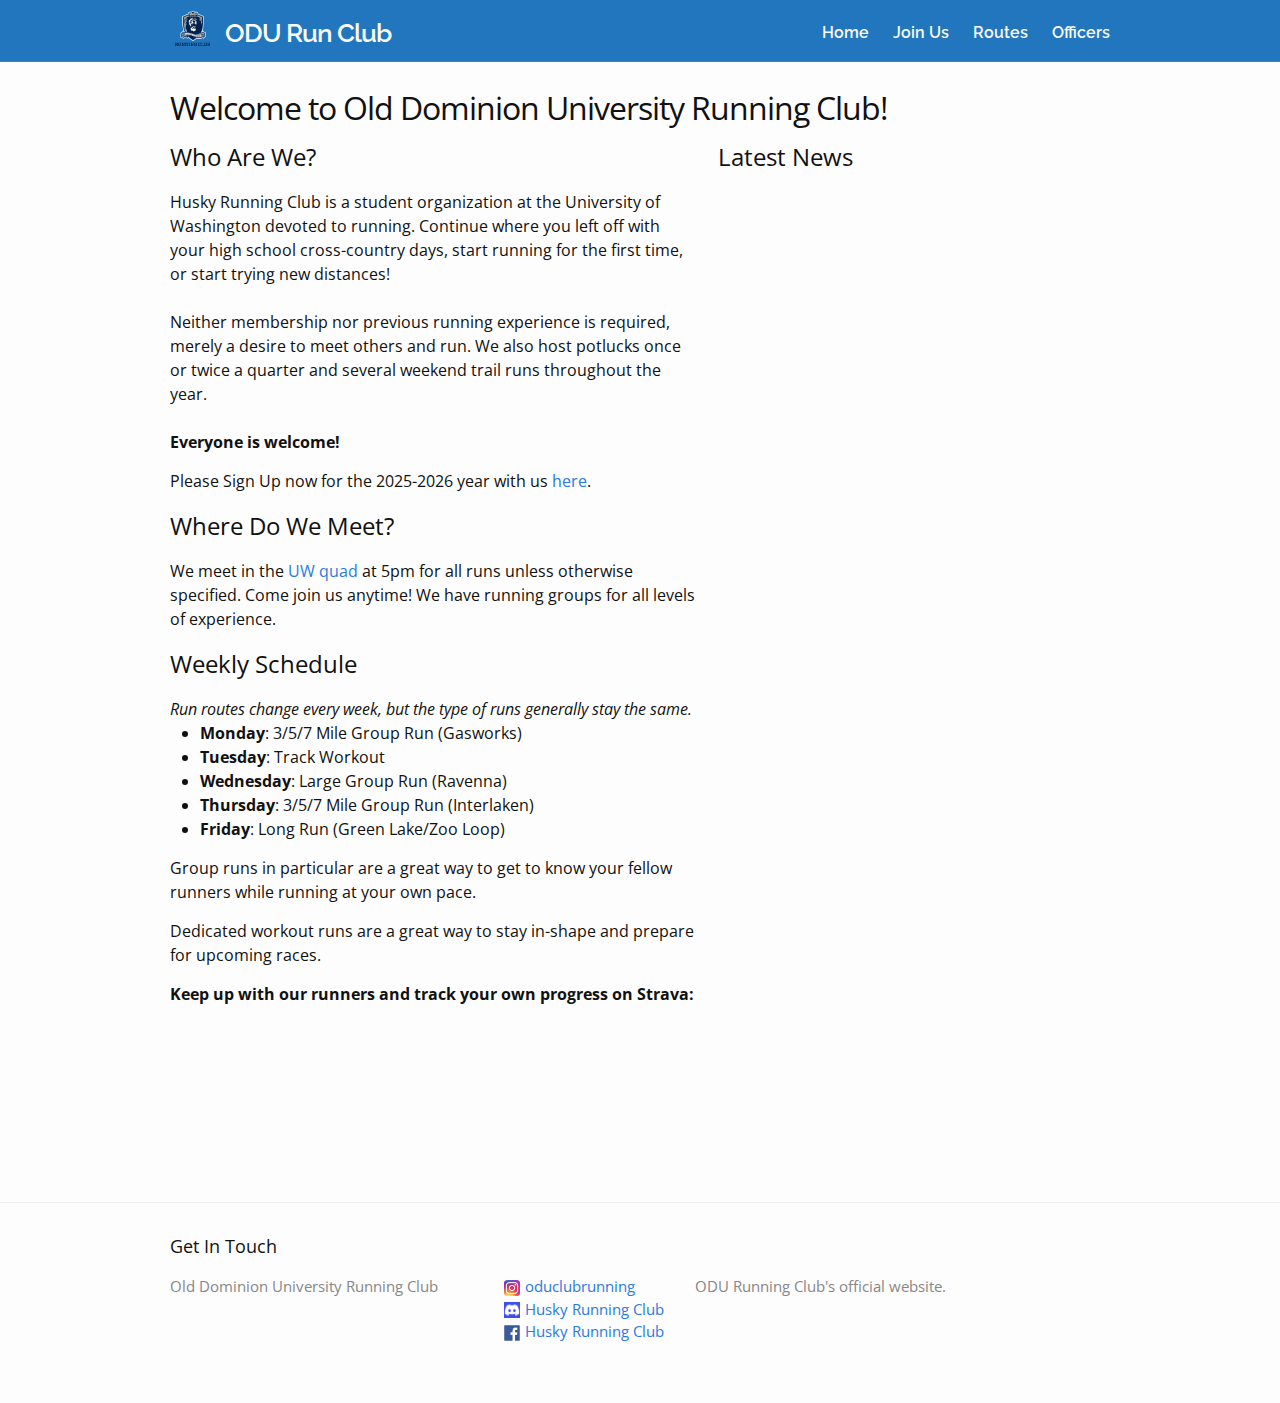
<file: index.html>
<!DOCTYPE html>
<html lang="en">

  

<head>
  <meta charset="utf-8">
  <meta http-equiv="X-UA-Compatible" content="IE=edge">
  <meta name="viewport" content="width=device-width, initial-scale=1">

  <title>ODU Run Club</title>
  <meta name="description" content="UW Husky Running Club&#39;s official website.">

  
  
  <link rel="stylesheet" href="assets/main.css">
  <link rel="canonical" href="index.html">
  <link rel="alternate" type="application/rss+xml" title="Husky Running Club" href="feed.xml">
  <link rel="stylesheet" href="css/custom.css">
  <link rel="stylesheet" href="css/simplegrid.css">
  <link href="https://fonts.googleapis.com/css?family=Open+Sans:400,700|Raleway:600" rel="stylesheet">
  <link rel="icon" type="image/x-icon" href="assets/logo_white.png">

  
</head>


  <body>

    <header class="site-header" role="banner">

  <div class="wrapper">

    
    
    <div>
      <a href="index.html">
        <div style="float:left;">
          <img src="assets/OGRunClub.PNG" style="width: 35px; margin: 6px 15px 10px 5px;" />
        </div>
        <div>
          <span class="site-title">ODU Run Club</span>
        </div>
      </a>
    </div>

    <nav class="site-nav">
      <span class="menu-icon" onclick="">
        <svg viewBox="0 0 18 15" width="18px" height="15px">
          <path fill="#424242" d="M18,1.484c0,0.82-0.665,1.484-1.484,1.484H1.484C0.665,2.969,0,2.304,0,1.484l0,0C0,0.665,0.665,0,1.484,0 h15.031C17.335,0,18,0.665,18,1.484L18,1.484z"/>
          <path fill="#424242" d="M18,7.516C18,8.335,17.335,9,16.516,9H1.484C0.665,9,0,8.335,0,7.516l0,0c0-0.82,0.665-1.484,1.484-1.484 h15.031C17.335,6.031,18,6.696,18,7.516L18,7.516z"/>
          <path fill="#424242" d="M18,13.516C18,14.335,17.335,15,16.516,15H1.484C0.665,15,0,14.335,0,13.516l0,0 c0-0.82,0.665-1.484,1.484-1.484h15.031C17.335,12.031,18,12.696,18,13.516L18,13.516z"/>
        </svg>
      </span>

      <div class="trigger">
        <a class="page-link" href="index.html">Home</a>
        
        
        <a class="page-link" href="join_us/index.html">Join Us</a>
        
        
        
        
        
        
        
        <a class="page-link" href="routes/index.html">Routes</a>
        
        
        
        <a class="page-link" href="officers/index.html">Officers</a>
        
        
        
        
        
        
        
        
        
        
        
        
        
        
        
        
        
        
      </div>
    </nav>

  </div>

</header>


    <main class="page-content" aria-label="Content">
      <div class="wrapper">
  <h1 class="post-title">Welcome to Old Dominion University Running Club!</h1>
<!-- look ma, no javascript! (except for facebook's iframe) -->

<div class="grid">
    <div class="col-7-12">
        <h2>Who Are We?</h2>
        <p>
            Husky Running Club is a student organization at the University of Washington devoted to running.
            Continue where you left off with your high school cross-country days, start running for the first time, or start trying new distances!<br>
            <br>
            Neither membership nor previous running experience is required, merely a desire to meet others and run.
            We also host potlucks once or twice a quarter and several weekend trail runs throughout the year.<br>
            <br>
            <b>Everyone is welcome!</b>
        </p>

        <p>
          Please Sign Up now for the 2025-2026 year with us <a href="https://docs.google.com/forms/d/e/1FAIpQLScg8f4jOlojnBKhtV2eEiGAcnXey47L2WMtCxvstakO2Sg4kA/viewform?usp=header" target="_blank">here</a>.
        </p>

        <h2>Where Do We Meet?</h2>
        <p>
        We meet in the <a href="https://www.google.com/maps/place/The+Quad/@47.656814,-122.3088358,17z/data=!4m5!3m4!1s0x0:0x64421dde7b3a3288!8m2!3d47.6573304!4d-122.3070574">UW quad</a> at 5pm for all runs unless otherwise specified. Come join us anytime! We have running groups for all levels of experience.
        </p>

        <h2>Weekly Schedule</h2>
        <i>Run routes change every week, but the type of runs generally stay the same.</i>
        <ul>
          <li><b>Monday</b>: 3/5/7 Mile Group Run (Gasworks)</li>
            <li><b>Tuesday</b>: Track Workout</li>
            <li><b>Wednesday</b>: Large Group Run (Ravenna)</li>
            <li><b>Thursday</b>: 3/5/7 Mile Group Run (Interlaken)</li>
            <li><b>Friday</b>: Long Run (Green Lake/Zoo Loop)</li>
        </ul>
        <p>
            Group runs in particular are a great way to get to know your fellow runners while running at your own pace.
        </p>
        <p>
            Dedicated workout runs are a great way to stay in-shape and prepare for upcoming races.
        </p>
        <b>
            Keep up with our runners and track your own progress on Strava:
        </b>
        <div>
            <iframe allowtransparency='true' frameborder='0' height='160' scrolling='no' src='https://www.strava.com/clubs/1279367/latest-rides/919cb6da17cc71903ed66c7b454fc16e8cb378f2?show_rides=false' width='300'></iframe>
        </div>
    </div>
    <div class="col-5-12">
        <h2>Latest News</h2>
  <!-- Instagram Embed Start -->
  <blockquote class="instagram-media" data-instgrm-permalink="https://www.instagram.com/p/DFa4TrUyP3c/" data-instgrm-version="14" style="width:100%; max-width:380px; margin:auto;">
  </blockquote>
  <script async src="https://www.instagram.com/embed.js"></script>
  <!-- Instagram Embed End -->
        <br>
        <!-- <h4 style="text-align: center; margin-top: 5px;">Join Husky Running Club on <a href="https://join.slack.com/t/huskyrunningclub/signup" target="_blank"><img src="/assets/img/slack-logo.png" style="height: 1.4em;"></a></h4> -->
    </div>
</div>

      </div>
    </main>

    <footer class="site-footer">

  <div class="wrapper">

    <h2 class="footer-heading">
      
      Get In Touch
      </h2>

      <div class="footer-cl-wrapper">
        <div class="footer-cl footer-cl-1">
          <ul class="contact-list">
            <li>
              
              Old Dominion University Running Club
              
            </li>
            
          </ul>
        </div>

        <div class="footer-cl footer-cl-2">
          <ul class="social-media-list">

            
            <a href="https://www.instagram.com/oduclubrunning/">
              <div style="float:left;">
                <img src="assets/instagram.png" style="width: 16px; height: 16px; margin-right: 5px" />
              </div>
              <div>
                <span class="username">oduclubrunning</span>
              </div>
            </a>
            

            <a href="https://discord.com/invite/QkTvC542Cs">
              <div style="float:left;">
                <img src="assets/discord.png" style="width: 16px; height: 16px; margin-right: 5px" />
              </div>
              <div>
                <span class="username">Husky Running Club</span>
              </div>
            </a>

              
              <a href="https://www.facebook.com/groups/337109716972042/">
                <div style="float:left;">
                  <img src="assets/facebook.png" style="width: 16px; height: 16px; margin-right: 5px" />
                </div>
                <div>
                  <span class="username">Husky Running Club</span>
                </div>
              </a>
              

          </ul>
        </div>

        <div class="footer-cl footer-cl-3">
          <p>ODU Running Club's official website.
</p>
        </div>
      </div>

    </div>

  </footer>


  </body>



</html>
</file>
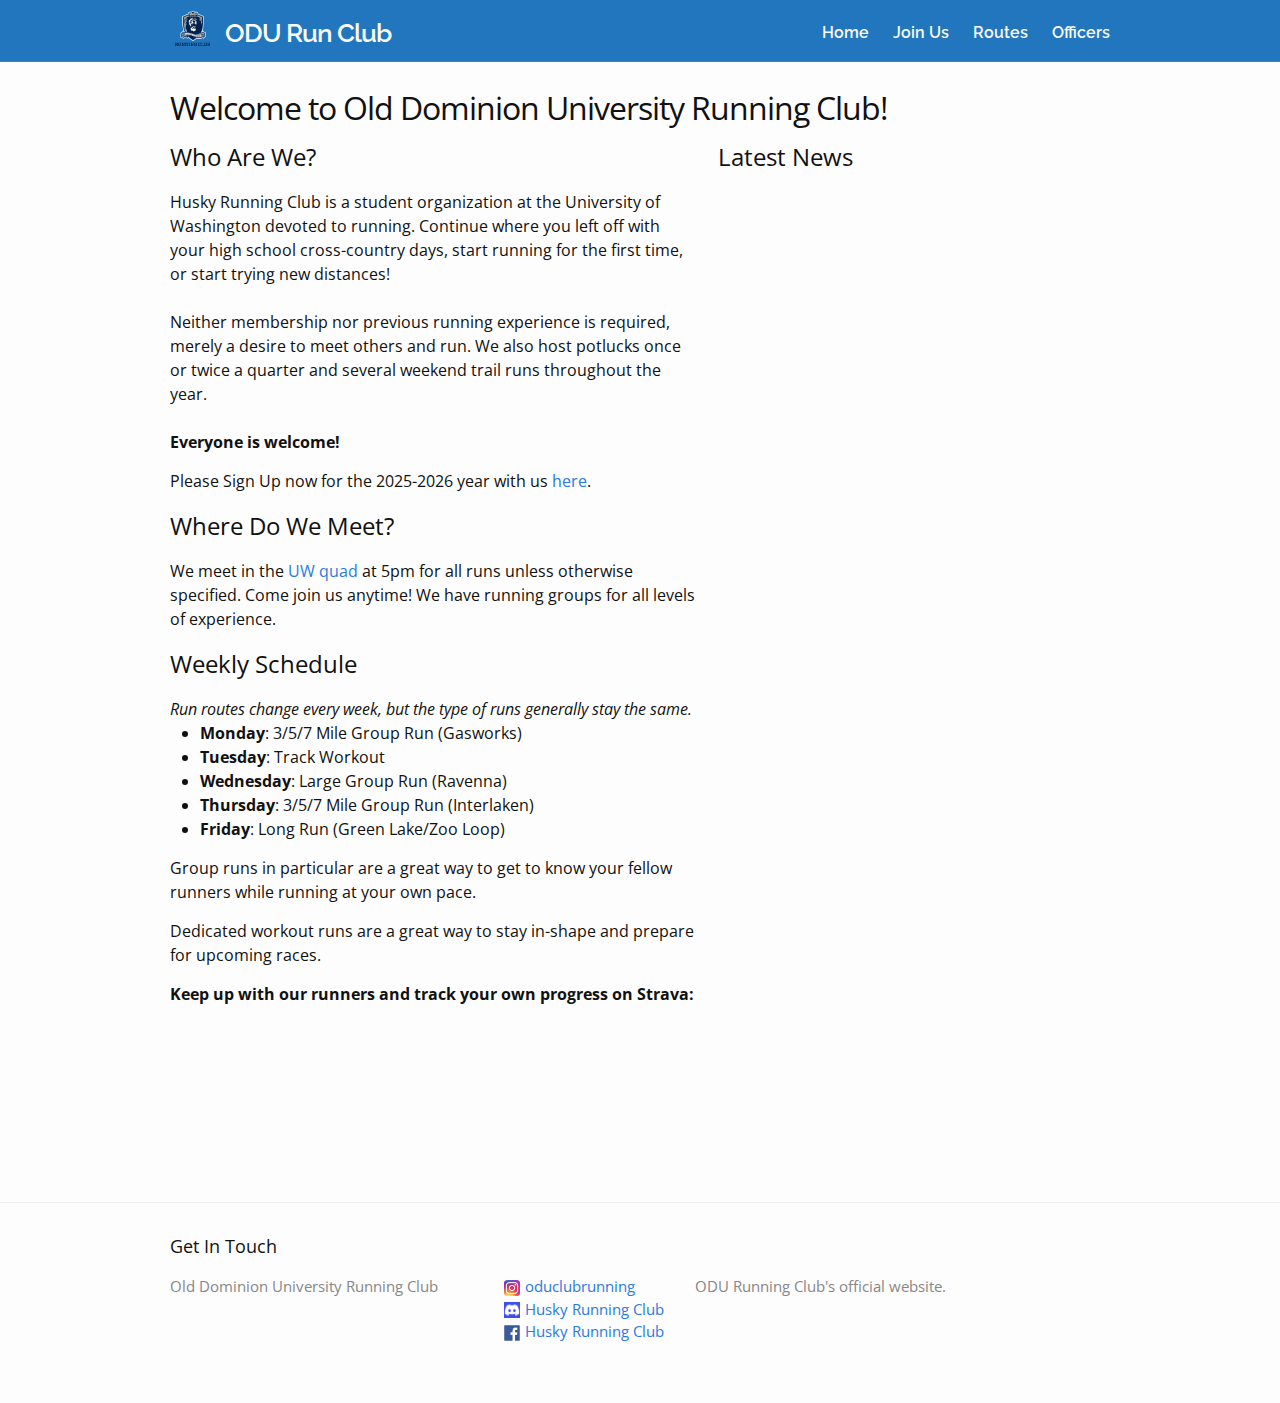
<file: dawgs.run/index.html>
<!DOCTYPE html>
<html lang="en">

  
<!-- Mirrored from dawgs.run/ by HTTrack Website Copier/3.x [XR&CO'2014], Wed, 13 Aug 2025 01:45:02 GMT -->
<!-- Added by HTTrack --><meta http-equiv="content-type" content="text/html;charset=utf-8" /><!-- /Added by HTTrack -->
<head>
  <meta charset="utf-8">
  <meta http-equiv="X-UA-Compatible" content="IE=edge">
  <meta name="viewport" content="width=device-width, initial-scale=1">

  <title>ODU Run Club</title>
  <meta name="description" content="UW Husky Running Club&#39;s official website.">

  
  
  <link rel="stylesheet" href="assets/main.css">
  <link rel="canonical" href="index.html">
  <link rel="alternate" type="application/rss+xml" title="Husky Running Club" href="feed.xml">
  <link rel="stylesheet" href="css/custom.css">
  <link rel="stylesheet" href="css/simplegrid.css">
  <link href="https://fonts.googleapis.com/css?family=Open+Sans:400,700|Raleway:600" rel="stylesheet">
  <link rel="icon" type="image/x-icon" href="assets/logo_white.png">

  
</head>


  <body>

    <header class="site-header" role="banner">

  <div class="wrapper">

    
    
    <div>
      <a href="index.html">
        <div style="float:left;">
          <img src="assets/OGRunClub.PNG" style="width: 35px; margin: 6px 15px 10px 5px;" />
        </div>
        <div>
          <span class="site-title">ODU Run Club</span>
        </div>
      </a>
    </div>

    <nav class="site-nav">
      <span class="menu-icon" onclick="">
        <svg viewBox="0 0 18 15" width="18px" height="15px">
          <path fill="#424242" d="M18,1.484c0,0.82-0.665,1.484-1.484,1.484H1.484C0.665,2.969,0,2.304,0,1.484l0,0C0,0.665,0.665,0,1.484,0 h15.031C17.335,0,18,0.665,18,1.484L18,1.484z"/>
          <path fill="#424242" d="M18,7.516C18,8.335,17.335,9,16.516,9H1.484C0.665,9,0,8.335,0,7.516l0,0c0-0.82,0.665-1.484,1.484-1.484 h15.031C17.335,6.031,18,6.696,18,7.516L18,7.516z"/>
          <path fill="#424242" d="M18,13.516C18,14.335,17.335,15,16.516,15H1.484C0.665,15,0,14.335,0,13.516l0,0 c0-0.82,0.665-1.484,1.484-1.484h15.031C17.335,12.031,18,12.696,18,13.516L18,13.516z"/>
        </svg>
      </span>

      <div class="trigger">
        <a class="page-link" href="index.html">Home</a>
        
        
        <a class="page-link" href="join_us/index.html">Join Us</a>
        
        
        
        
        
        
        
        <a class="page-link" href="routes/index.html">Routes</a>
        
        
        
        <a class="page-link" href="officers/index.html">Officers</a>
        
        
        
        
        
        
        
        
        
        
        
        
        
        
        
        
        
        
      </div>
    </nav>

  </div>

</header>


    <main class="page-content" aria-label="Content">
      <div class="wrapper">
  <h1 class="post-title">Welcome to Old Dominion University Running Club!</h1>
<!-- look ma, no javascript! (except for facebook's iframe) -->

<div class="grid">
    <div class="col-7-12">
        <h2>Who Are We?</h2>
        <p>
            Husky Running Club is a student organization at the University of Washington devoted to running.
            Continue where you left off with your high school cross-country days, start running for the first time, or start trying new distances!<br>
            <br>
            Neither membership nor previous running experience is required, merely a desire to meet others and run.
            We also host potlucks once or twice a quarter and several weekend trail runs throughout the year.<br>
            <br>
            <b>Everyone is welcome!</b>
        </p>

        <p>
          Please Sign Up now for the 2025-2026 year with us <a href="https://docs.google.com/forms/d/e/1FAIpQLScg8f4jOlojnBKhtV2eEiGAcnXey47L2WMtCxvstakO2Sg4kA/viewform?usp=header" target="_blank">here</a>.
        </p>

        <h2>Where Do We Meet?</h2>
        <p>
        We meet in the <a href="https://www.google.com/maps/place/The+Quad/@47.656814,-122.3088358,17z/data=!4m5!3m4!1s0x0:0x64421dde7b3a3288!8m2!3d47.6573304!4d-122.3070574">UW quad</a> at 5pm for all runs unless otherwise specified. Come join us anytime! We have running groups for all levels of experience.
        </p>

        <h2>Weekly Schedule</h2>
        <i>Run routes change every week, but the type of runs generally stay the same.</i>
        <ul>
          <li><b>Monday</b>: 3/5/7 Mile Group Run (Gasworks)</li>
            <li><b>Tuesday</b>: Track Workout</li>
            <li><b>Wednesday</b>: Large Group Run (Ravenna)</li>
            <li><b>Thursday</b>: 3/5/7 Mile Group Run (Interlaken)</li>
            <li><b>Friday</b>: Long Run (Green Lake/Zoo Loop)</li>
        </ul>
        <p>
            Group runs in particular are a great way to get to know your fellow runners while running at your own pace.
        </p>
        <p>
            Dedicated workout runs are a great way to stay in-shape and prepare for upcoming races.
        </p>
        <b>
            Keep up with our runners and track your own progress on Strava:
        </b>
        <div>
            <iframe allowtransparency='true' frameborder='0' height='160' scrolling='no' src='https://www.strava.com/clubs/1279367/latest-rides/919cb6da17cc71903ed66c7b454fc16e8cb378f2?show_rides=false' width='300'></iframe>
        </div>
    </div>
    <div class="col-5-12">
        <h2>Latest News</h2>
  <!-- Instagram Embed Start -->
  <blockquote class="instagram-media" data-instgrm-permalink="https://www.instagram.com/p/DFa4TrUyP3c/" data-instgrm-version="14" style="width:100%; max-width:380px; margin:auto;">
  </blockquote>
  <script async src="https://www.instagram.com/embed.js"></script>
  <!-- Instagram Embed End -->
        <br>
        <!-- <h4 style="text-align: center; margin-top: 5px;">Join Husky Running Club on <a href="https://join.slack.com/t/huskyrunningclub/signup" target="_blank"><img src="/assets/img/slack-logo.png" style="height: 1.4em;"></a></h4> -->
    </div>
</div>

      </div>
    </main>

    <footer class="site-footer">

  <div class="wrapper">

    <h2 class="footer-heading">
      
      Get In Touch
      </h2>

      <div class="footer-cl-wrapper">
        <div class="footer-cl footer-cl-1">
          <ul class="contact-list">
            <li>
              
              Old Dominion University Running Club
              
            </li>
            
          </ul>
        </div>

        <div class="footer-cl footer-cl-2">
          <ul class="social-media-list">

            
            <a href="https://www.instagram.com/oduclubrunning/">
              <div style="float:left;">
                <img src="assets/instagram.png" style="width: 16px; height: 16px; margin-right: 5px" />
              </div>
              <div>
                <span class="username">oduclubrunning</span>
              </div>
            </a>
            

            <a href="https://discord.com/invite/QkTvC542Cs">
              <div style="float:left;">
                <img src="assets/discord.png" style="width: 16px; height: 16px; margin-right: 5px" />
              </div>
              <div>
                <span class="username">Husky Running Club</span>
              </div>
            </a>

              
              <a href="https://www.facebook.com/groups/337109716972042/">
                <div style="float:left;">
                  <img src="assets/facebook.png" style="width: 16px; height: 16px; margin-right: 5px" />
                </div>
                <div>
                  <span class="username">Husky Running Club</span>
                </div>
              </a>
              

          </ul>
        </div>

        <div class="footer-cl footer-cl-3">
          <p>ODU Running Club's official website.
</p>
        </div>
      </div>

    </div>

  </footer>


  </body>


<!-- Mirrored from dawgs.run/ by HTTrack Website Copier/3.x [XR&CO'2014], Wed, 13 Aug 2025 01:45:04 GMT -->
</html>
</file>
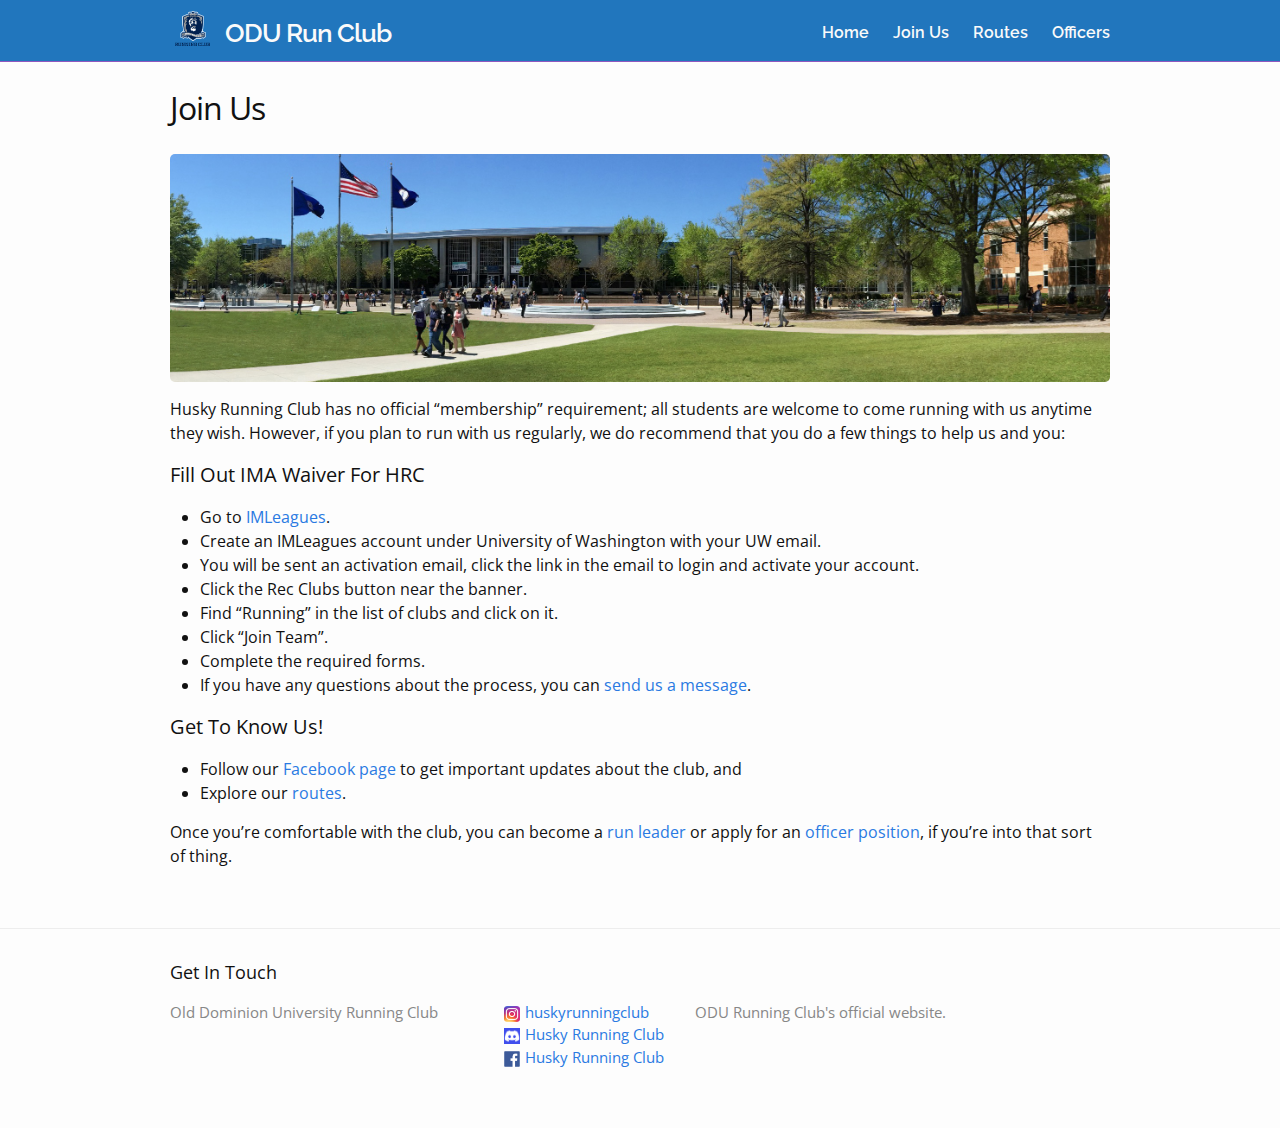
<file: join_us/index.html>
<!DOCTYPE html>
<html lang="en">


<head>
  <meta charset="utf-8">
  <meta http-equiv="X-UA-Compatible" content="IE=edge">
  <meta name="viewport" content="width=device-width, initial-scale=1">

  <title>Join Us | ODU Run Club</title>
  <meta name="description" content="UW Husky Running Club&#39;s official website.">

  
  
  <link rel="stylesheet" href="../assets/main.css">
  <link rel="canonical" href="index.html">
  <link rel="alternate" type="application/rss+xml" title="Husky Running Club" href="../feed.xml">
  <link rel="stylesheet" href="../css/custom.css">
  <link rel="stylesheet" href="../css/simplegrid.css">
  <link href="https://fonts.googleapis.com/css?family=Open+Sans:400,700|Raleway:600" rel="stylesheet">
  <link rel="icon" type="image/x-icon" href="../assets/OGRunClub.PNG">

  
</head>


  <body>

    <header class="site-header" role="banner">

  <div class="wrapper">

    
    
    <div>
      <a href="../index.html">
        <div style="float:left;">
          <img src="../assets/OGRunClub.PNG" style="width: 35px; margin: 6px 15px 10px 5px;" />
        </div>
        <div>
          <span class="site-title">ODU Run Club</span>
        </div>
      </a>
    </div>

    <nav class="site-nav">
      <span class="menu-icon" onclick="">
        <svg viewBox="0 0 18 15" width="18px" height="15px">
          <path fill="#424242" d="M18,1.484c0,0.82-0.665,1.484-1.484,1.484H1.484C0.665,2.969,0,2.304,0,1.484l0,0C0,0.665,0.665,0,1.484,0 h15.031C17.335,0,18,0.665,18,1.484L18,1.484z"/>
          <path fill="#424242" d="M18,7.516C18,8.335,17.335,9,16.516,9H1.484C0.665,9,0,8.335,0,7.516l0,0c0-0.82,0.665-1.484,1.484-1.484 h15.031C17.335,6.031,18,6.696,18,7.516L18,7.516z"/>
          <path fill="#424242" d="M18,13.516C18,14.335,17.335,15,16.516,15H1.484C0.665,15,0,14.335,0,13.516l0,0 c0-0.82,0.665-1.484,1.484-1.484h15.031C17.335,12.031,18,12.696,18,13.516L18,13.516z"/>
        </svg>
      </span>

      <div class="trigger">
        <a class="page-link" href="../index.html">Home</a>
        
        
        <a class="page-link" href="index.html">Join Us</a>
        
        
        
        
        
        
        
        <a class="page-link" href="../routes/index.html">Routes</a>
        
        
        
        <a class="page-link" href="../officers/index.html">Officers</a>
        
        
        
        
        
        
        
        
        
        
        
        
        
        
        
        
        
        
      </div>
    </nav>

  </div>

</header>


    <main class="page-content" aria-label="Content">
      <div class="wrapper">
        <article class="post">

  
  <header class="post-header">
    <h1 class="post-title">Join Us</h1>
  </header>
  

  <div class="post-content">
  <p><img src="../assets/oduwide.jpg" style="border-radius: 5px;" /></p>

<p>Husky Running Club has no official “membership” requirement; all students are welcome to come running with us anytime they wish. However, if you plan to run with us regularly, we do recommend that you do a few things to help us and you:</p>

<h4 id="fill-out-ima-waiver-for-hrc">Fill Out IMA Waiver For HRC</h4>

<ul>
  <li>Go to <a href="https://www.imleagues.com/spa/club/21652373cf1b498c95ee31d04b31788c/home" target="_blank">IMLeagues</a>.</li>
  <li>Create an IMLeagues account under University of Washington with your UW email.</li>
  <li>You will be sent an activation email, click the link in the email to login and activate your account.</li>
  <li>Click the Rec Clubs button near the banner.</li>
  <li>Find “Running” in the list of clubs and click on it.</li>
  <li>Click “Join Team”.</li>
  <li>Complete the required forms.</li>
  <li>If you have any questions about the process, you can <a href="https://www.facebook.com/uwhuskyrunningclub" target="_blank">send us a message</a>.</li>
</ul>

<!-- - First visit <a href="https://reg.recreation.uw.edu/" target="_blank">the UW recreation site</a> and login with your UW NetID by clicking the "Log In" link in the **upper righthand** corner and choosing the large box at the top that says "UW NetID."
- Click on the menu in the upper left-hand corner of the website (it looks like three dashes stacked atop one another), and then click on the "Rec Clubs" link.
- Click on the "Club Waiver" option.
- Find "Running Club" in the list of clubs, and click "Register." 
- To sign the document, you must <b>click</b> on the grey box at the bottom-right of the page, and a popup will appear where you can use your cursor to sign. Click "Sign Now" when you're satisfied with your signature.
- You will be guided through the process of adding emergency contacts. Once finished, click "Check Out" -- it appears like an online cart, but the price is free, so don't worry. If you have any questions about the process, you can <a href="https://www.facebook.com/uwhuskyrunningclub" target="_blank">send us a message</a>.	 -->

<h4 id="get-to-know-us">Get To Know Us!</h4>

<ul>
  <li>Follow our <a href="https://www.facebook.com/uwhuskyrunningclub/" target="_blank">Facebook page</a> to get important updates about the club, and</li>
  <li>Explore our <a href="../routes/index.html">routes</a>.</li>
</ul>

<p>Once you’re comfortable with the club, you can become a <a href="../officers/responsibilities.html#run_leaders">run leader</a> or apply for an <a href="../officers/responsibilities.html">officer position</a>, if you’re into that sort of thing.</p>

  </div>

</article>

      </div>
    </main>

    <footer class="site-footer">

  <div class="wrapper">

    <h2 class="footer-heading">
      
      Get In Touch
      </h2>

      <div class="footer-cl-wrapper">
        <div class="footer-cl footer-cl-1">
          <ul class="contact-list">
            <li>
              
              Old Dominion University Running Club
              
            </li>
            
          </ul>
        </div>

        <div class="footer-cl footer-cl-2">
          <ul class="social-media-list">

            
            <a href="https://www.instagram.com/huskyrunningclub/">
              <div style="float:left;">
                <img src="../assets/instagram.png" style="width: 16px; height: 16px; margin-right: 5px" />
              </div>
              <div>
                <span class="username">huskyrunningclub</span>
              </div>
            </a>
            

            <a href="https://discord.com/invite/QkTvC542Cs">
              <div style="float:left;">
                <img src="../assets/discord.png" style="width: 16px; height: 16px; margin-right: 5px" />
              </div>
              <div>
                <span class="username">Husky Running Club</span>
              </div>
            </a>

              
              <a href="https://www.facebook.com/groups/337109716972042/">
                <div style="float:left;">
                  <img src="../assets/facebook.png" style="width: 16px; height: 16px; margin-right: 5px" />
                </div>
                <div>
                  <span class="username">Husky Running Club</span>
                </div>
              </a>
              

          </ul>
        </div>

        <div class="footer-cl footer-cl-3">
          <p>ODU Running Club's official website.
</p>
        </div>
      </div>

    </div>

  </footer>


  </body>

</html>
</file>
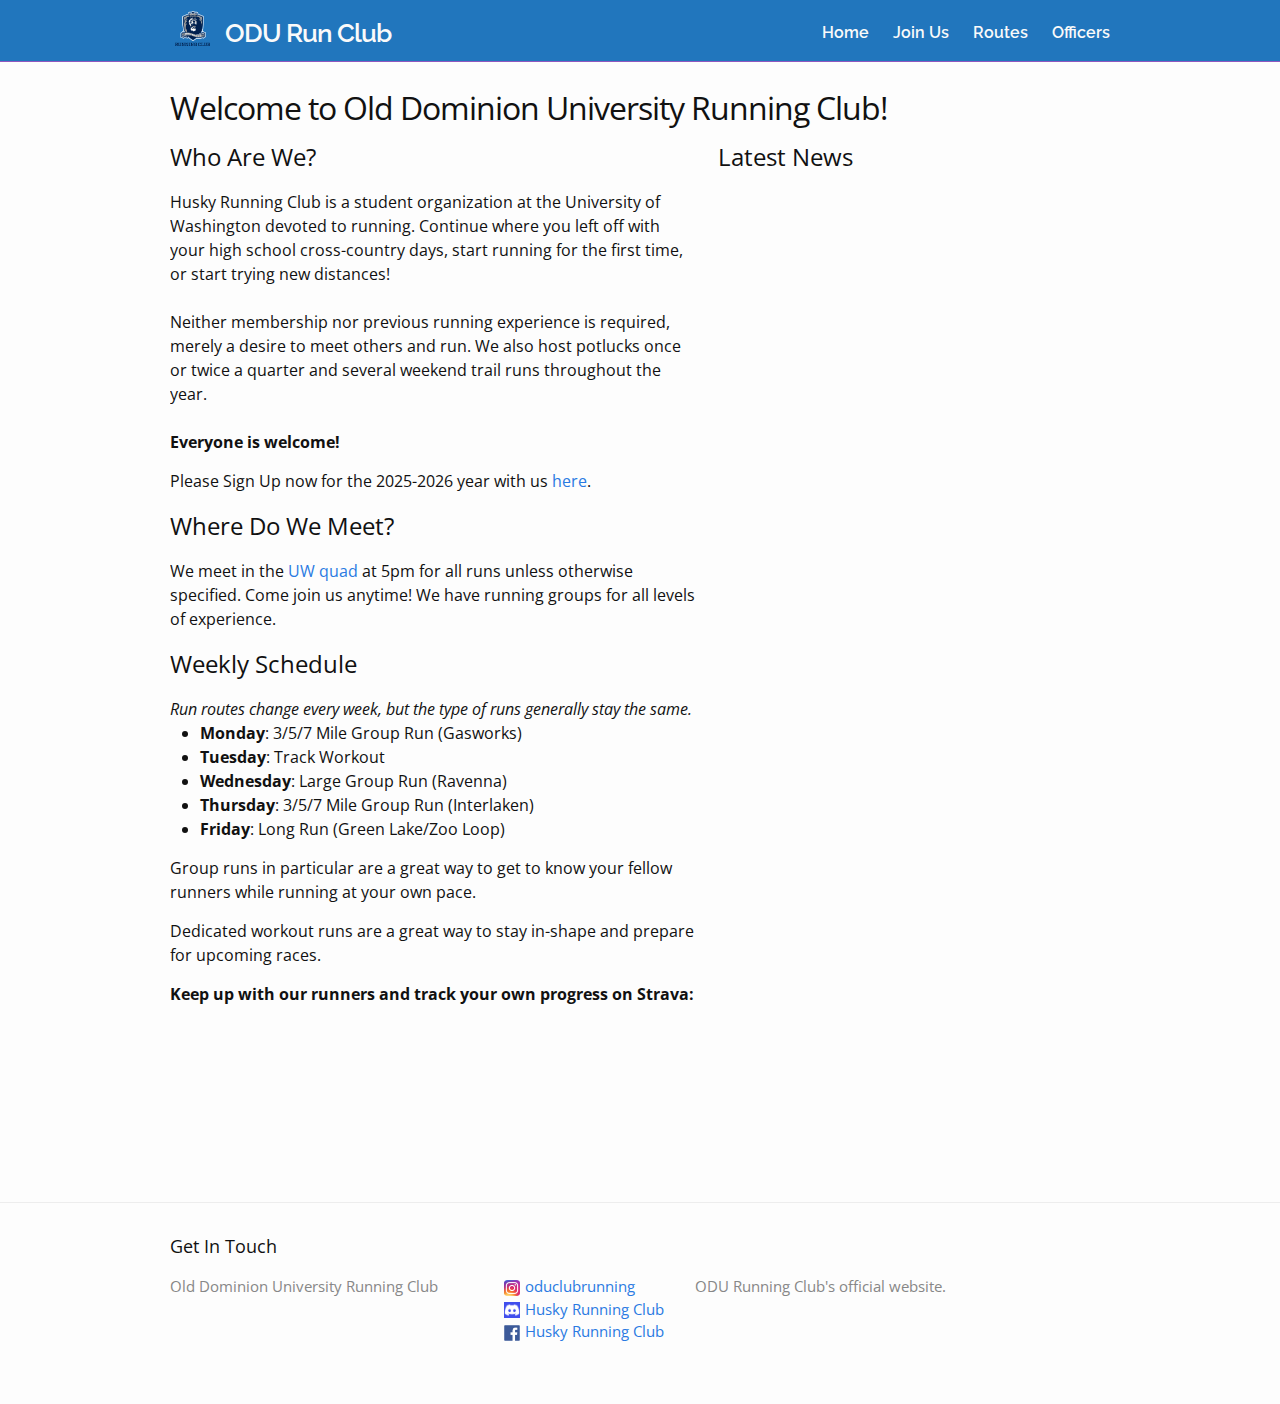
<file: ODU RUN CLUB SITE/index.html>
<html xmlns="http://www.w3.org/1999/xhtml" lang="en">

<head>
	<meta http-equiv="Content-Type" content="text/html; charset=utf-8" />
	<meta name="description" content="HTTrack is an easy-to-use website mirror utility. It allows you to download a World Wide website from the Internet to a local directory,building recursively all structures, getting html, images, and other files from the server to your computer. Links are rebuiltrelatively so that you can freely browse to the local site (works with any browser). You can mirror several sites together so that you can jump from one toanother. You can, also, update an existing mirror site, or resume an interrupted download. The robot is fully configurable, with an integrated help" />
	<meta name="keywords" content="httrack, HTTRACK, HTTrack, winhttrack, WINHTTRACK, WinHTTrack, offline browser, web mirror utility, aspirateur web, surf offline, web capture, www mirror utility, browse offline, local  site builder, website mirroring, aspirateur www, internet grabber, capture de site web, internet tool, hors connexion, unix, dos, windows 95, windows 98, solaris, ibm580, AIX 4.0, HTS, HTGet, web aspirator, web aspirateur, libre, GPL, GNU, free software" />
	<title>Local index - HTTrack Website Copier</title>
  <!-- Mirror and index made by HTTrack Website Copier/3.49-2 [XR&CO'2014] -->
	<style type="text/css">
	<!--

body {
	margin: 0;  padding: 0;  margin-bottom: 15px;  margin-top: 8px;
	background: #77b;
}
body, td {
	font: 14px "Trebuchet MS", Verdana, Arial, Helvetica, sans-serif;
	}

#subTitle {
	background: #000;  color: #fff;  padding: 4px;  font-weight: bold; 
	}

#siteNavigation a, #siteNavigation .current {
	font-weight: bold;  color: #448;
	}
#siteNavigation a:link    { text-decoration: none; }
#siteNavigation a:visited { text-decoration: none; }

#siteNavigation .current { background-color: #ccd; }

#siteNavigation a:hover   { text-decoration: none;  background-color: #fff;  color: #000; }
#siteNavigation a:active  { text-decoration: none;  background-color: #ccc; }


a:link    { text-decoration: underline;  color: #00f; }
a:visited { text-decoration: underline;  color: #000; }
a:hover   { text-decoration: underline;  color: #c00; }
a:active  { text-decoration: underline; }

#pageContent {
	clear: both;
	border-bottom: 6px solid #000;
	padding: 10px;  padding-top: 20px;
	line-height: 1.65em;
	background-image: url(backblue.gif);
	background-repeat: no-repeat;
	background-position: top right;
	}

#pageContent, #siteNavigation {
	background-color: #ccd;
	}


.imgLeft  { float: left;   margin-right: 10px;  margin-bottom: 10px; }
.imgRight { float: right;  margin-left: 10px;   margin-bottom: 10px; }

hr { height: 1px;  color: #000;  background-color: #000;  margin-bottom: 15px; }

h1 { margin: 0;  font-weight: bold;  font-size: 2em; }
h2 { margin: 0;  font-weight: bold;  font-size: 1.6em; }
h3 { margin: 0;  font-weight: bold;  font-size: 1.3em; }
h4 { margin: 0;  font-weight: bold;  font-size: 1.18em; }

.blak { background-color: #000; }
.hide { display: none; }
.tableWidth { min-width: 400px; }

.tblRegular       { border-collapse: collapse; }
.tblRegular td    { padding: 6px;  background-image: url(fade.gif);  border: 2px solid #99c; }
.tblHeaderColor, .tblHeaderColor td { background: #99c; }
.tblNoBorder td   { border: 0; }


// -->
</style>

</head>

<table width="76%" border="0" align="center" cellspacing="0" cellpadding="3" class="tableWidth">
	<tr>
	<td id="subTitle">HTTrack Website Copier - Open Source offline browser</td>
	</tr>
</table>
<table width="76%" border="0" align="center" cellspacing="0" cellpadding="0" class="tableWidth">
<tr class="blak">
<td>
	<table width="100%" border="0" align="center" cellspacing="1" cellpadding="0">
	<tr>
	<td colspan="6"> 
		<table width="100%" border="0" align="center" cellspacing="0" cellpadding="10">
		<tr> 
		<td id="pageContent"> 
<!-- ==================== End prologue ==================== -->

	<meta name="generator" content="HTTrack Website Copier/3.x">
	<TITLE>Local index - HTTrack</TITLE>
</HEAD>
<BODY>
<H1 ALIGN=Center>Index of locally available sites:</H1>
	<TABLE BORDER="0" WIDTH="100%" CELLSPACING="1" CELLPADDING="0">
		<TR>
			<TD BACKGROUND="fade.gif">
				&middot;
					<A HREF="dawgs.run/index.html">
						Husky Running Club
					</A>		
			</TD>
		</TR>
	</TABLE>
	<BR>
	<BR>
	<BR>
  	<H6 ALIGN="RIGHT">
	<I>Mirror and index made by HTTrack Website Copier [XR&amp;CO'2008]</I>
	</H6>
	<!-- Mirror and index made by HTTrack Website Copier/3.49-2 [XR&CO'2014] -->
	<!-- Thanks for using HTTrack Website Copier! -->
	<meta HTTP-EQUIV="Refresh" CONTENT="0; URL=dawgs.run/index.html">


<!-- ==================== Start epilogue ==================== -->
		</td>
		</tr>
		</table>
	</td>
	</tr>
	</table>
</td>
</tr>
</table>

<table width="76%" border="0" align="center" valign="bottom" cellspacing="0" cellpadding="0">
	<tr>
	<td id="footer"><small>&copy; 2008 Xavier Roche & other contributors - Web Design: Leto Kauler.</small></td>
	</tr>
</table>

</body>

</html>
</file>
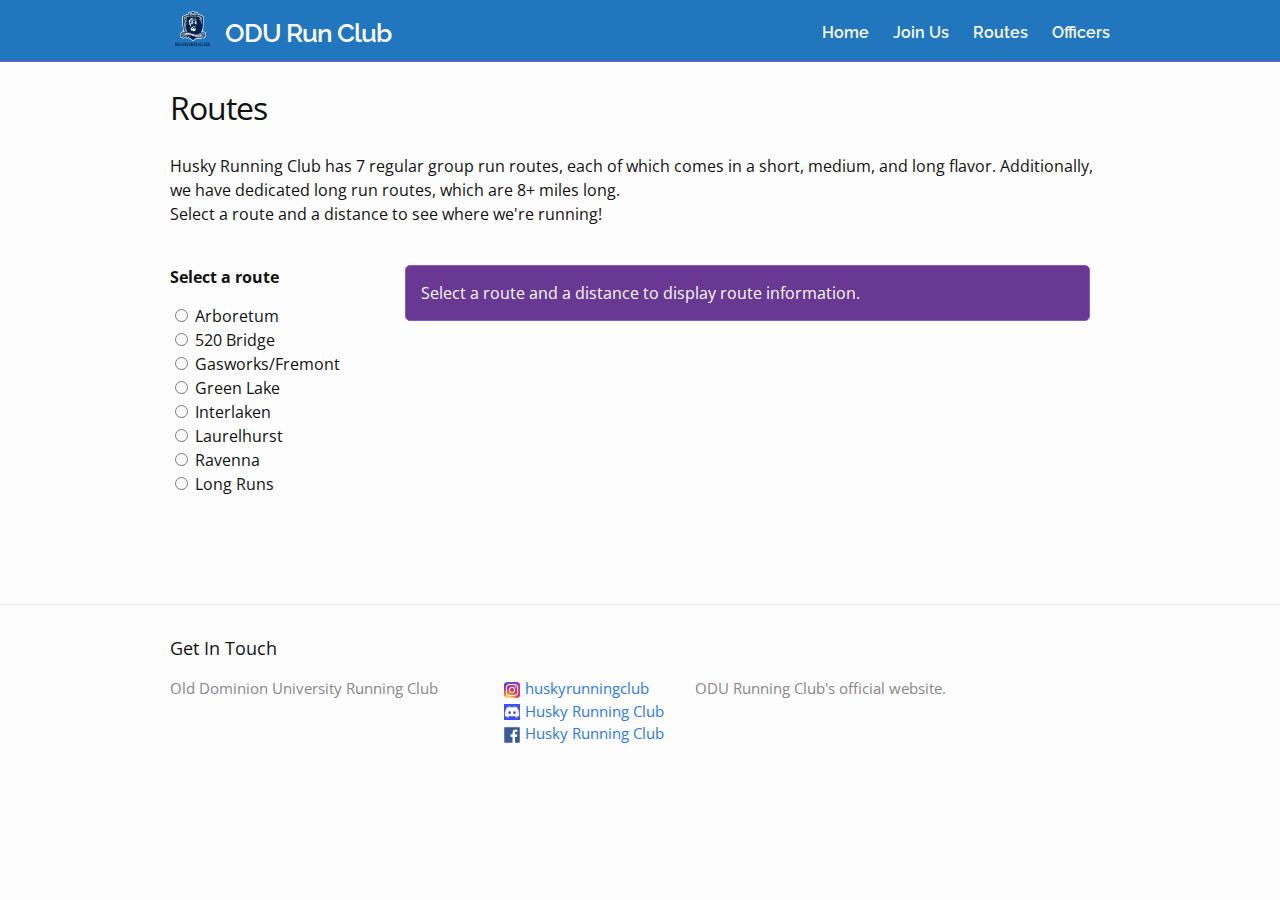
<file: routes/index.html>
<!DOCTYPE html>
<html lang="en">

<head>
  <meta charset="utf-8">
  <meta http-equiv="X-UA-Compatible" content="IE=edge">
  <meta name="viewport" content="width=device-width, initial-scale=1">

  <title>Routes | ODU Run Club</title>
  <meta name="description" content="UW Husky Running Club&#39;s official website.">

  
  
  <link rel="stylesheet" href="../assets/main.css">
  <link rel="canonical" href="index.html">
  <link rel="alternate" type="application/rss+xml" title="Husky Running Club" href="../feed.xml">
  <link rel="stylesheet" href="../css/custom.css">
  <link rel="stylesheet" href="../css/simplegrid.css">
  <link href="https://fonts.googleapis.com/css?family=Open+Sans:400,700|Raleway:600" rel="stylesheet">
  <link rel="icon" type="image/x-icon" href="../assets/OGRunClub.PNG">

  
</head>


  <body>

    <header class="site-header" role="banner">

  <div class="wrapper">

    
    
    <div>
      <a href="../index.html">
        <div style="float:left;">
          <img src="../assets/OGRunClub.PNG" style="width: 35px; margin: 6px 15px 10px 5px;" />
        </div>
        <div>
          <span class="site-title">ODU Run Club</span>
        </div>
      </a>
    </div>

    <nav class="site-nav">
      <span class="menu-icon" onclick="">
        <svg viewBox="0 0 18 15" width="18px" height="15px">
          <path fill="#424242" d="M18,1.484c0,0.82-0.665,1.484-1.484,1.484H1.484C0.665,2.969,0,2.304,0,1.484l0,0C0,0.665,0.665,0,1.484,0 h15.031C17.335,0,18,0.665,18,1.484L18,1.484z"/>
          <path fill="#424242" d="M18,7.516C18,8.335,17.335,9,16.516,9H1.484C0.665,9,0,8.335,0,7.516l0,0c0-0.82,0.665-1.484,1.484-1.484 h15.031C17.335,6.031,18,6.696,18,7.516L18,7.516z"/>
          <path fill="#424242" d="M18,13.516C18,14.335,17.335,15,16.516,15H1.484C0.665,15,0,14.335,0,13.516l0,0 c0-0.82,0.665-1.484,1.484-1.484h15.031C17.335,12.031,18,12.696,18,13.516L18,13.516z"/>
        </svg>
      </span>

      <div class="trigger">
        <a class="page-link" href="../index.html">Home</a>
        
        
        <a class="page-link" href="../join_us/index.html">Join Us</a>
        
        
        
        
        
        
        
        <a class="page-link" href="index.html">Routes</a>
        
        
        
        <a class="page-link" href="../officers/index.html">Officers</a>
        
        
        
        
        
        
        
        
        
        
        
        
        
        
        
        
        
        
      </div>
    </nav>

  </div>

</header>


    <main class="page-content" aria-label="Content">
      <div class="wrapper">
        <article class="post">

  
  <header class="post-header">
    <h1 class="post-title">Routes</h1>
  </header>
  

  <div class="post-content">
    <p>
  Husky Running Club has 7 regular group run routes, each of which comes in a
  short, medium, and long flavor. Additionally, we have dedicated long run routes,
  which are 8+ miles long.
  <br />
  Select a route and a distance to see where we're running!
</p>
<br />
<div class="grid">
  <div class="col-3-12">
    <div class="content">

      <form name="route_form">
        <p>
          <strong>Select a route</strong>
        </p>
        <div>
          <div>
            <label>
              <input id="arboretum" type="radio" name="route" value="arboretum" />
              Arboretum
            </label>
          </div>
          <div>
            <label>
              <input id="bridge" type="radio" name="route" value="bridge" />
              520 Bridge
            </label>
          </div>
          <div>
            <label>
              <input id="gasworks" type="radio" name="route" value="gasworks" />
              Gasworks/Fremont
            </label>
          </div>
          <div>
            <label>
              <input id="green_lake" type="radio" name="route" value="green_lake" />
              Green Lake
            </label>
          </div>
          <div>
            <label>
              <input id="interlaken" type="radio" name="route" value="interlaken" />
              Interlaken
            </label>
          </div>
          <div>
            <label>
              <input id="laurelhurst" type="radio" name="route" value="laurelhurst" />
              Laurelhurst
            </label>
          </div>
          <div>
            <label>
              <input id="ravenna" type="radio" name="route" value="ravenna" />
              Ravenna
            </label>
          </div>
          <div>
            <label>
              <input id="long_runs" type="radio" name="route" value="long_names" />
              Long Runs
            </label>
          </div>
        </div>
        <br />
        <!--3/5/7 mile selector-->
        <div id="group_dist" style="display:none">
          <p>
            <strong>Select a distance</strong>
          </p>
          <div>
            <div>
              <label>
                <input id="3-mile" type="radio" name="distance" value="3" />
                  Short (3-4 miles)
              </label>
            </div>
            <div>
              <label>
                <input id="5-mile" type="radio" name="distance" value="5" />
                  Medium (5-6 miles)
              </label>
            </div>
            <div>
              <label>
                <input id="7-mile" type="radio" name="distance" value="7" />
                  Long (7-8 miles)
              </label>
            </div>
          </div>
        </div>
        <!-- long run selector -->
        <div id="long_names" style="display:none">
          <p>
            <strong>Select specific long route</strong>
          </p>
          <div>
            <div>
              <label>
                <input id="union" type="radio" name="distance" value="1" />
                  Infamous Lake Union Loop
              </label>
            </div>
            <div>
              <label>
                <input id="magnuson" type="radio" name="distance" value="2" />
                  Magnuson Park
              </label>
            </div>
            <div>
              <label>
                <input id="caphill" type="radio" name="distance" value="3" />
                  Capitol Hill
              </label>
            </div>
            <div>
              <label>
                <input id="zoo_loop" type="radio" name="distance" value="4" />
                  Green Lake Zoo Loop
              </label>
            </div>
          </div>
        </div>
      </form>
    </div>
    <br />
  </div>
  <div class="col-9-12">
    <div class="content">
      <div id="route-container">
        <noscript>
          <div style="background-color: #f7dc6f; padding: 15px; border-radius: 5px; margin-bottom: 15px;">
            <b>Oh no!</b> This fancy dynamic map-loading feature requires JavaScript, sorry! We need to run <a href="../js/route_maps.js" target="_blank">this file</a>.
            It scrapes route map information from MapMyRun, and loads it into this container.
          </div>
        </noscript>
        <div id="yesjs" style="background-color: #683892; padding: 15px; border-radius: 5px; border: 1px solid #8f58bf; display:none;">
          <span style="color: #fafafa;">
            <div>Select a route and a distance to display route information.</div>
          </span>
        </div>
      </div>
    </div>
  </div>
</div>

<script type="text/javascript" src="../js/route_maps.js"></script>
<script type="text/javascript">
// magic
listenToTheRadio();
document.getElementById('yesjs').style.display = "block";
</script>
  </div>

</article>

      </div>
    </main>

    <footer class="site-footer">

  <div class="wrapper">

    <h2 class="footer-heading">
      
      Get In Touch
      </h2>

      <div class="footer-cl-wrapper">
        <div class="footer-cl footer-cl-1">
          <ul class="contact-list">
            <li>
              
              Old Dominion University Running Club
              
            </li>
            
          </ul>
        </div>

        <div class="footer-cl footer-cl-2">
          <ul class="social-media-list">

            
            <a href="https://www.instagram.com/huskyrunningclub/">
              <div style="float:left;">
                <img src="../assets/instagram.png" style="width: 16px; height: 16px; margin-right: 5px" />
              </div>
              <div>
                <span class="username">huskyrunningclub</span>
              </div>
            </a>
            

            <a href="https://discord.com/invite/QkTvC542Cs">
              <div style="float:left;">
                <img src="../assets/discord.png" style="width: 16px; height: 16px; margin-right: 5px" />
              </div>
              <div>
                <span class="username">Husky Running Club</span>
              </div>
            </a>

              
              <a href="https://www.facebook.com/groups/337109716972042/">
                <div style="float:left;">
                  <img src="../assets/facebook.png" style="width: 16px; height: 16px; margin-right: 5px" />
                </div>
                <div>
                  <span class="username">Husky Running Club</span>
                </div>
              </a>
              

          </ul>
        </div>

        <div class="footer-cl footer-cl-3">
          <p>ODU Running Club's official website.
</p>
        </div>
      </div>

    </div>

  </footer>


  </body>

</html>
</file>
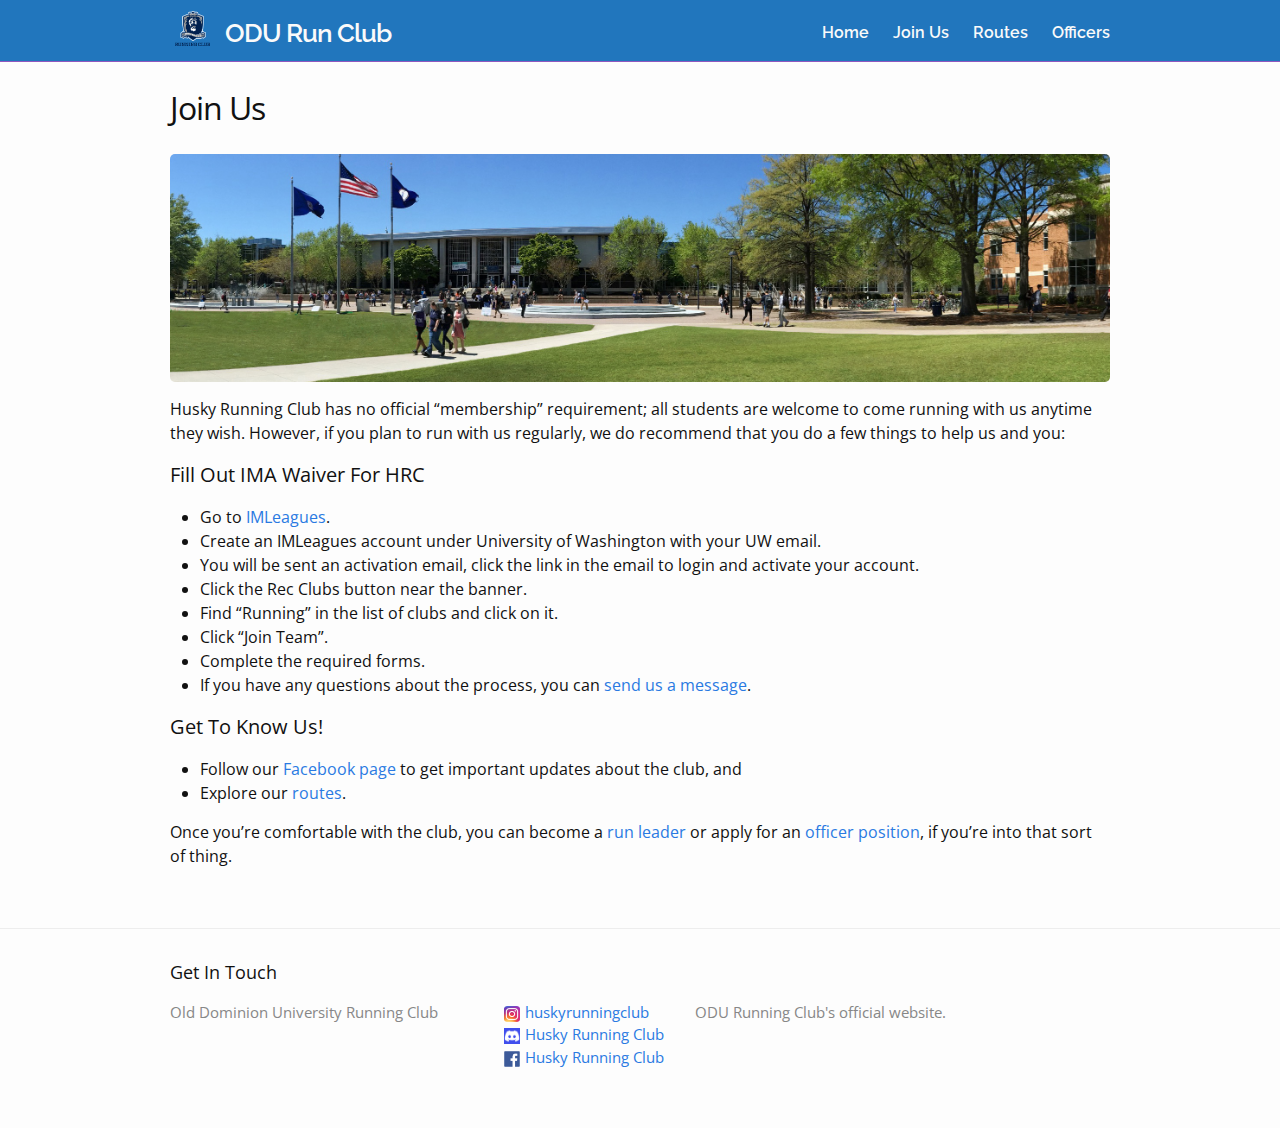
<file: dawgs.run/join_us/index.html>
<!DOCTYPE html>
<html lang="en">

  
<!-- Mirrored from dawgs.run/join_us/ by HTTrack Website Copier/3.x [XR&CO'2014], Wed, 13 Aug 2025 01:45:05 GMT -->
<!-- Added by HTTrack --><meta http-equiv="content-type" content="text/html;charset=utf-8" /><!-- /Added by HTTrack -->
<head>
  <meta charset="utf-8">
  <meta http-equiv="X-UA-Compatible" content="IE=edge">
  <meta name="viewport" content="width=device-width, initial-scale=1">

  <title>Join Us | ODU Run Club</title>
  <meta name="description" content="UW Husky Running Club&#39;s official website.">

  
  
  <link rel="stylesheet" href="../assets/main.css">
  <link rel="canonical" href="index.html">
  <link rel="alternate" type="application/rss+xml" title="Husky Running Club" href="../feed.xml">
  <link rel="stylesheet" href="../css/custom.css">
  <link rel="stylesheet" href="../css/simplegrid.css">
  <link href="https://fonts.googleapis.com/css?family=Open+Sans:400,700|Raleway:600" rel="stylesheet">
  <link rel="icon" type="image/x-icon" href="../assets/OGRunClub.PNG">

  
</head>


  <body>

    <header class="site-header" role="banner">

  <div class="wrapper">

    
    
    <div>
      <a href="../index.html">
        <div style="float:left;">
          <img src="../assets/OGRunClub.PNG" style="width: 35px; margin: 6px 15px 10px 5px;" />
        </div>
        <div>
          <span class="site-title">ODU Run Club</span>
        </div>
      </a>
    </div>

    <nav class="site-nav">
      <span class="menu-icon" onclick="">
        <svg viewBox="0 0 18 15" width="18px" height="15px">
          <path fill="#424242" d="M18,1.484c0,0.82-0.665,1.484-1.484,1.484H1.484C0.665,2.969,0,2.304,0,1.484l0,0C0,0.665,0.665,0,1.484,0 h15.031C17.335,0,18,0.665,18,1.484L18,1.484z"/>
          <path fill="#424242" d="M18,7.516C18,8.335,17.335,9,16.516,9H1.484C0.665,9,0,8.335,0,7.516l0,0c0-0.82,0.665-1.484,1.484-1.484 h15.031C17.335,6.031,18,6.696,18,7.516L18,7.516z"/>
          <path fill="#424242" d="M18,13.516C18,14.335,17.335,15,16.516,15H1.484C0.665,15,0,14.335,0,13.516l0,0 c0-0.82,0.665-1.484,1.484-1.484h15.031C17.335,12.031,18,12.696,18,13.516L18,13.516z"/>
        </svg>
      </span>

      <div class="trigger">
        <a class="page-link" href="../index.html">Home</a>
        
        
        <a class="page-link" href="index.html">Join Us</a>
        
        
        
        
        
        
        
        <a class="page-link" href="../routes/index.html">Routes</a>
        
        
        
        <a class="page-link" href="../officers/index.html">Officers</a>
        
        
        
        
        
        
        
        
        
        
        
        
        
        
        
        
        
        
      </div>
    </nav>

  </div>

</header>


    <main class="page-content" aria-label="Content">
      <div class="wrapper">
        <article class="post">

  
  <header class="post-header">
    <h1 class="post-title">Join Us</h1>
  </header>
  

  <div class="post-content">
  <p><img src="../assets/oduwide.jpg" style="border-radius: 5px;" /></p>

<p>Husky Running Club has no official “membership” requirement; all students are welcome to come running with us anytime they wish. However, if you plan to run with us regularly, we do recommend that you do a few things to help us and you:</p>

<h4 id="fill-out-ima-waiver-for-hrc">Fill Out IMA Waiver For HRC</h4>

<ul>
  <li>Go to <a href="https://www.imleagues.com/spa/club/21652373cf1b498c95ee31d04b31788c/home" target="_blank">IMLeagues</a>.</li>
  <li>Create an IMLeagues account under University of Washington with your UW email.</li>
  <li>You will be sent an activation email, click the link in the email to login and activate your account.</li>
  <li>Click the Rec Clubs button near the banner.</li>
  <li>Find “Running” in the list of clubs and click on it.</li>
  <li>Click “Join Team”.</li>
  <li>Complete the required forms.</li>
  <li>If you have any questions about the process, you can <a href="https://www.facebook.com/uwhuskyrunningclub" target="_blank">send us a message</a>.</li>
</ul>

<!-- - First visit <a href="https://reg.recreation.uw.edu/" target="_blank">the UW recreation site</a> and login with your UW NetID by clicking the "Log In" link in the **upper righthand** corner and choosing the large box at the top that says "UW NetID."
- Click on the menu in the upper left-hand corner of the website (it looks like three dashes stacked atop one another), and then click on the "Rec Clubs" link.
- Click on the "Club Waiver" option.
- Find "Running Club" in the list of clubs, and click "Register." 
- To sign the document, you must <b>click</b> on the grey box at the bottom-right of the page, and a popup will appear where you can use your cursor to sign. Click "Sign Now" when you're satisfied with your signature.
- You will be guided through the process of adding emergency contacts. Once finished, click "Check Out" -- it appears like an online cart, but the price is free, so don't worry. If you have any questions about the process, you can <a href="https://www.facebook.com/uwhuskyrunningclub" target="_blank">send us a message</a>.	 -->

<h4 id="get-to-know-us">Get To Know Us!</h4>

<ul>
  <li>Follow our <a href="https://www.facebook.com/uwhuskyrunningclub/" target="_blank">Facebook page</a> to get important updates about the club, and</li>
  <li>Explore our <a href="../routes/index.html">routes</a>.</li>
</ul>

<p>Once you’re comfortable with the club, you can become a <a href="../officers/responsibilities.html#run_leaders">run leader</a> or apply for an <a href="../officers/responsibilities.html">officer position</a>, if you’re into that sort of thing.</p>

  </div>

</article>

      </div>
    </main>

    <footer class="site-footer">

  <div class="wrapper">

    <h2 class="footer-heading">
      
      Get In Touch
      </h2>

      <div class="footer-cl-wrapper">
        <div class="footer-cl footer-cl-1">
          <ul class="contact-list">
            <li>
              
              Old Dominion University Running Club
              
            </li>
            
          </ul>
        </div>

        <div class="footer-cl footer-cl-2">
          <ul class="social-media-list">

            
            <a href="https://www.instagram.com/huskyrunningclub/">
              <div style="float:left;">
                <img src="../assets/instagram.png" style="width: 16px; height: 16px; margin-right: 5px" />
              </div>
              <div>
                <span class="username">huskyrunningclub</span>
              </div>
            </a>
            

            <a href="https://discord.com/invite/QkTvC542Cs">
              <div style="float:left;">
                <img src="../assets/discord.png" style="width: 16px; height: 16px; margin-right: 5px" />
              </div>
              <div>
                <span class="username">Husky Running Club</span>
              </div>
            </a>

              
              <a href="https://www.facebook.com/groups/337109716972042/">
                <div style="float:left;">
                  <img src="../assets/facebook.png" style="width: 16px; height: 16px; margin-right: 5px" />
                </div>
                <div>
                  <span class="username">Husky Running Club</span>
                </div>
              </a>
              

          </ul>
        </div>

        <div class="footer-cl footer-cl-3">
          <p>ODU Running Club's official website.
</p>
        </div>
      </div>

    </div>

  </footer>


  </body>


<!-- Mirrored from dawgs.run/join_us/ by HTTrack Website Copier/3.x [XR&CO'2014], Wed, 13 Aug 2025 01:45:05 GMT -->
</html>
</file>
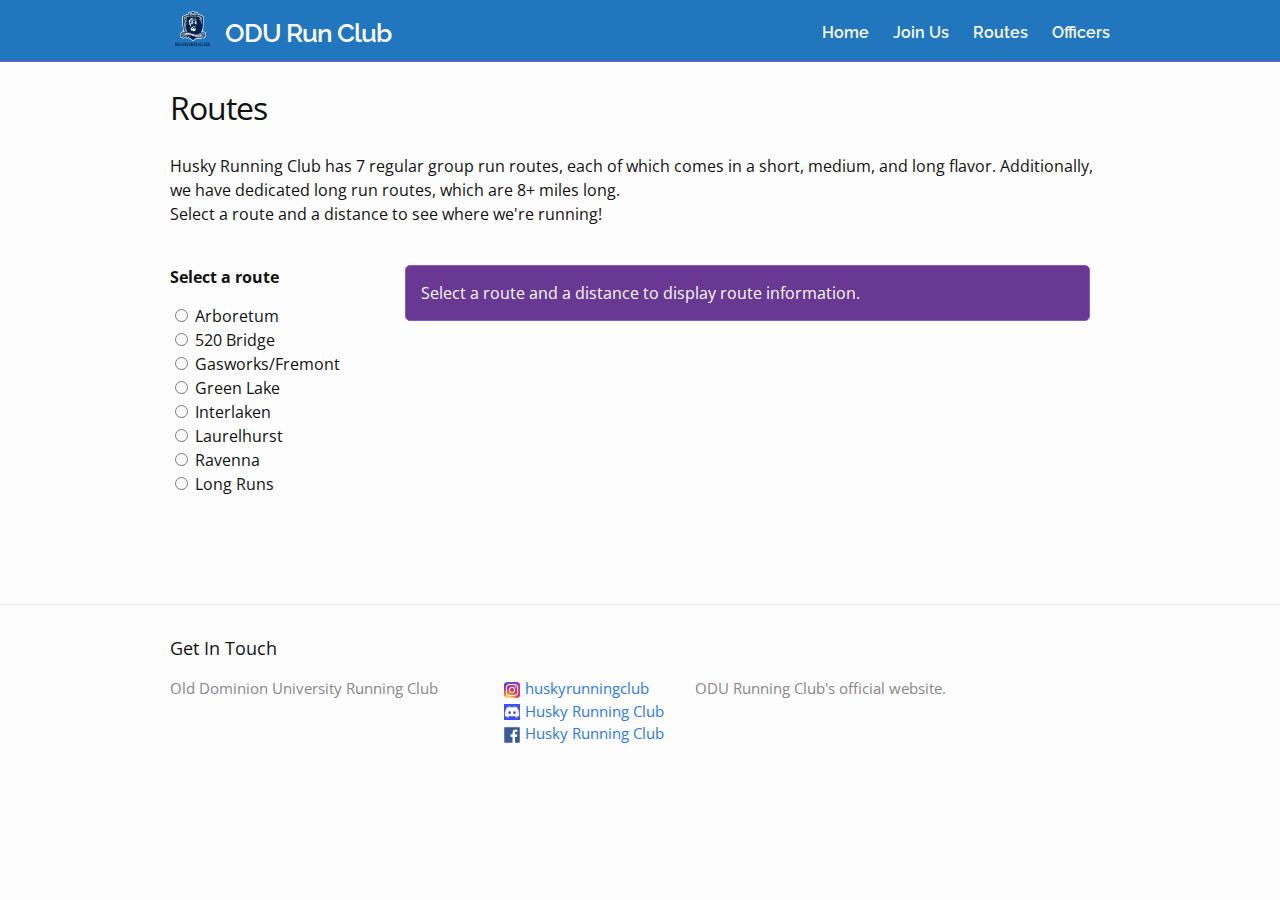
<file: dawgs.run/routes/index.html>
<!DOCTYPE html>
<html lang="en">

  

<head>
  <meta charset="utf-8">
  <meta http-equiv="X-UA-Compatible" content="IE=edge">
  <meta name="viewport" content="width=device-width, initial-scale=1">

  <title>Routes | ODU Run Club</title>
  <meta name="description" content="UW Husky Running Club&#39;s official website.">

  
  
  <link rel="stylesheet" href="../assets/main.css">
  <link rel="canonical" href="index.html">
  <link rel="alternate" type="application/rss+xml" title="Husky Running Club" href="../feed.xml">
  <link rel="stylesheet" href="../css/custom.css">
  <link rel="stylesheet" href="../css/simplegrid.css">
  <link href="https://fonts.googleapis.com/css?family=Open+Sans:400,700|Raleway:600" rel="stylesheet">
  <link rel="icon" type="image/x-icon" href="../assets/OGRunClub.PNG">

  
</head>


  <body>

    <header class="site-header" role="banner">

  <div class="wrapper">

    
    
    <div>
      <a href="../index.html">
        <div style="float:left;">
          <img src="../assets/OGRunClub.PNG" style="width: 35px; margin: 6px 15px 10px 5px;" />
        </div>
        <div>
          <span class="site-title">ODU Run Club</span>
        </div>
      </a>
    </div>

    <nav class="site-nav">
      <span class="menu-icon" onclick="">
        <svg viewBox="0 0 18 15" width="18px" height="15px">
          <path fill="#424242" d="M18,1.484c0,0.82-0.665,1.484-1.484,1.484H1.484C0.665,2.969,0,2.304,0,1.484l0,0C0,0.665,0.665,0,1.484,0 h15.031C17.335,0,18,0.665,18,1.484L18,1.484z"/>
          <path fill="#424242" d="M18,7.516C18,8.335,17.335,9,16.516,9H1.484C0.665,9,0,8.335,0,7.516l0,0c0-0.82,0.665-1.484,1.484-1.484 h15.031C17.335,6.031,18,6.696,18,7.516L18,7.516z"/>
          <path fill="#424242" d="M18,13.516C18,14.335,17.335,15,16.516,15H1.484C0.665,15,0,14.335,0,13.516l0,0 c0-0.82,0.665-1.484,1.484-1.484h15.031C17.335,12.031,18,12.696,18,13.516L18,13.516z"/>
        </svg>
      </span>

      <div class="trigger">
        <a class="page-link" href="../index.html">Home</a>
        
        
        <a class="page-link" href="../join_us/index.html">Join Us</a>
        
        
        
        
        
        
        
        <a class="page-link" href="index.html">Routes</a>
        
        
        
        <a class="page-link" href="../officers/index.html">Officers</a>
        
        
        
        
        
        
        
        
        
        
        
        
        
        
        
        
        
        
      </div>
    </nav>

  </div>

</header>


    <main class="page-content" aria-label="Content">
      <div class="wrapper">
        <article class="post">

  
  <header class="post-header">
    <h1 class="post-title">Routes</h1>
  </header>
  

  <div class="post-content">
    <p>
  Husky Running Club has 7 regular group run routes, each of which comes in a
  short, medium, and long flavor. Additionally, we have dedicated long run routes,
  which are 8+ miles long.
  <br />
  Select a route and a distance to see where we're running!
</p>
<br />
<div class="grid">
  <div class="col-3-12">
    <div class="content">

      <form name="route_form">
        <p>
          <strong>Select a route</strong>
        </p>
        <div>
          <div>
            <label>
              <input id="arboretum" type="radio" name="route" value="arboretum" />
              Arboretum
            </label>
          </div>
          <div>
            <label>
              <input id="bridge" type="radio" name="route" value="bridge" />
              520 Bridge
            </label>
          </div>
          <div>
            <label>
              <input id="gasworks" type="radio" name="route" value="gasworks" />
              Gasworks/Fremont
            </label>
          </div>
          <div>
            <label>
              <input id="green_lake" type="radio" name="route" value="green_lake" />
              Green Lake
            </label>
          </div>
          <div>
            <label>
              <input id="interlaken" type="radio" name="route" value="interlaken" />
              Interlaken
            </label>
          </div>
          <div>
            <label>
              <input id="laurelhurst" type="radio" name="route" value="laurelhurst" />
              Laurelhurst
            </label>
          </div>
          <div>
            <label>
              <input id="ravenna" type="radio" name="route" value="ravenna" />
              Ravenna
            </label>
          </div>
          <div>
            <label>
              <input id="long_runs" type="radio" name="route" value="long_names" />
              Long Runs
            </label>
          </div>
        </div>
        <br />
        <!--3/5/7 mile selector-->
        <div id="group_dist" style="display:none">
          <p>
            <strong>Select a distance</strong>
          </p>
          <div>
            <div>
              <label>
                <input id="3-mile" type="radio" name="distance" value="3" />
                  Short (3-4 miles)
              </label>
            </div>
            <div>
              <label>
                <input id="5-mile" type="radio" name="distance" value="5" />
                  Medium (5-6 miles)
              </label>
            </div>
            <div>
              <label>
                <input id="7-mile" type="radio" name="distance" value="7" />
                  Long (7-8 miles)
              </label>
            </div>
          </div>
        </div>
        <!-- long run selector -->
        <div id="long_names" style="display:none">
          <p>
            <strong>Select specific long route</strong>
          </p>
          <div>
            <div>
              <label>
                <input id="union" type="radio" name="distance" value="1" />
                  Infamous Lake Union Loop
              </label>
            </div>
            <div>
              <label>
                <input id="magnuson" type="radio" name="distance" value="2" />
                  Magnuson Park
              </label>
            </div>
            <div>
              <label>
                <input id="caphill" type="radio" name="distance" value="3" />
                  Capitol Hill
              </label>
            </div>
            <div>
              <label>
                <input id="zoo_loop" type="radio" name="distance" value="4" />
                  Green Lake Zoo Loop
              </label>
            </div>
          </div>
        </div>
      </form>
    </div>
    <br />
  </div>
  <div class="col-9-12">
    <div class="content">
      <div id="route-container">
        <noscript>
          <div style="background-color: #f7dc6f; padding: 15px; border-radius: 5px; margin-bottom: 15px;">
            <b>Oh no!</b> This fancy dynamic map-loading feature requires JavaScript, sorry! We need to run <a href="../js/route_maps.js" target="_blank">this file</a>.
            It scrapes route map information from MapMyRun, and loads it into this container.
          </div>
        </noscript>
        <div id="yesjs" style="background-color: #683892; padding: 15px; border-radius: 5px; border: 1px solid #8f58bf; display:none;">
          <span style="color: #fafafa;">
            <div>Select a route and a distance to display route information.</div>
          </span>
        </div>
      </div>
    </div>
  </div>
</div>

<script type="text/javascript" src="../js/route_maps.js"></script>
<script type="text/javascript">
// magic
listenToTheRadio();
document.getElementById('yesjs').style.display = "block";
</script>
  </div>

</article>

      </div>
    </main>

    <footer class="site-footer">

  <div class="wrapper">

    <h2 class="footer-heading">
      
      Get In Touch
      </h2>

      <div class="footer-cl-wrapper">
        <div class="footer-cl footer-cl-1">
          <ul class="contact-list">
            <li>
              
              Old Dominion University Running Club
              
            </li>
            
          </ul>
        </div>

        <div class="footer-cl footer-cl-2">
          <ul class="social-media-list">

            
            <a href="https://www.instagram.com/huskyrunningclub/">
              <div style="float:left;">
                <img src="../assets/instagram.png" style="width: 16px; height: 16px; margin-right: 5px" />
              </div>
              <div>
                <span class="username">huskyrunningclub</span>
              </div>
            </a>
            

            <a href="https://discord.com/invite/QkTvC542Cs">
              <div style="float:left;">
                <img src="../assets/discord.png" style="width: 16px; height: 16px; margin-right: 5px" />
              </div>
              <div>
                <span class="username">Husky Running Club</span>
              </div>
            </a>

              
              <a href="https://www.facebook.com/groups/337109716972042/">
                <div style="float:left;">
                  <img src="../assets/facebook.png" style="width: 16px; height: 16px; margin-right: 5px" />
                </div>
                <div>
                  <span class="username">Husky Running Club</span>
                </div>
              </a>
              

          </ul>
        </div>

        <div class="footer-cl footer-cl-3">
          <p>ODU Running Club's official website.
</p>
        </div>
      </div>

    </div>

  </footer>


  </body>



</html>
</file>
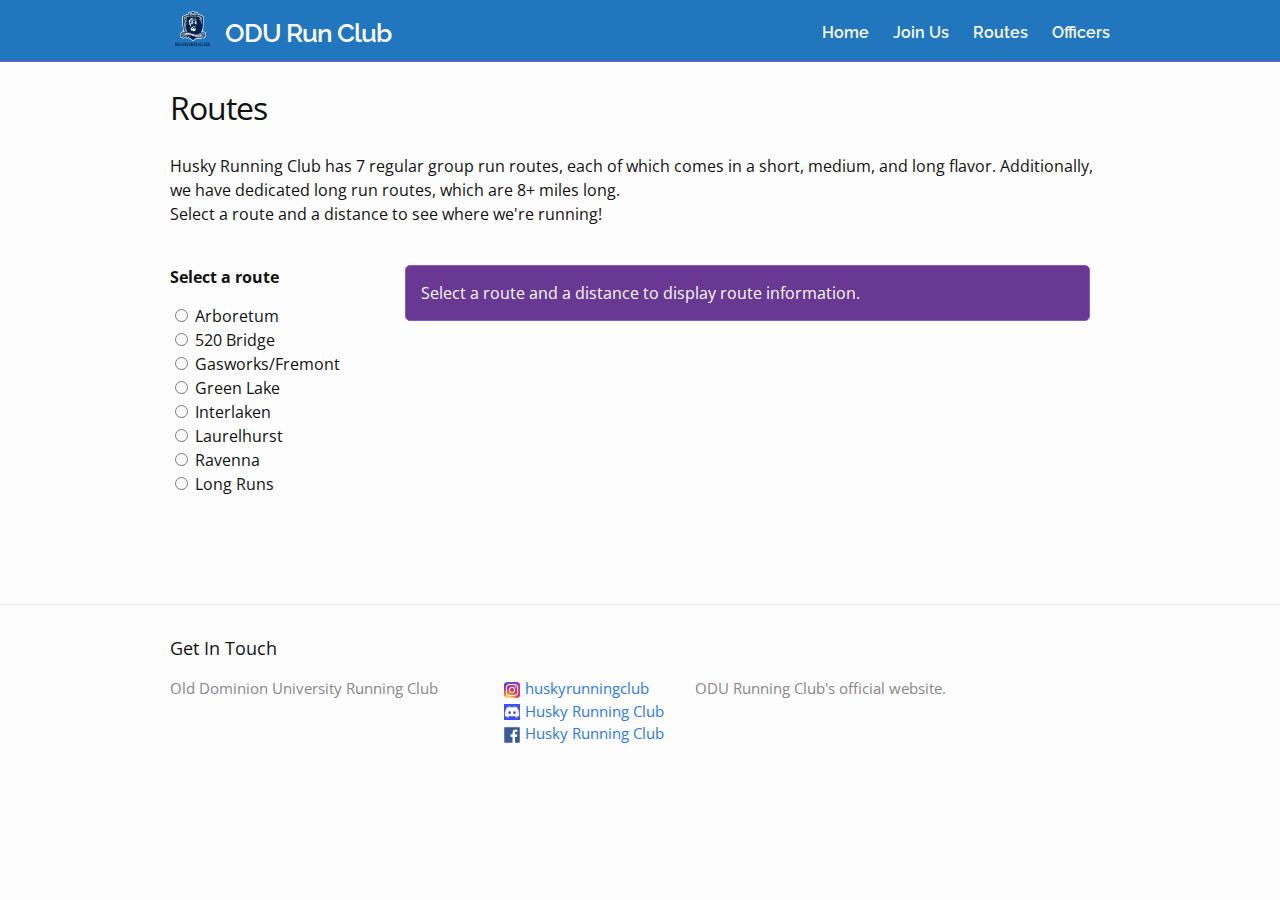
<file: ODU RUN CLUB SITE/dawgs.run/routes/index.html>
<!DOCTYPE html>
<html lang="en">

  
<!-- Mirrored from dawgs.run/routes/ by HTTrack Website Copier/3.x [XR&CO'2014], Wed, 13 Aug 2025 01:45:06 GMT -->
<!-- Added by HTTrack --><meta http-equiv="content-type" content="text/html;charset=utf-8" /><!-- /Added by HTTrack -->
<head>
  <meta charset="utf-8">
  <meta http-equiv="X-UA-Compatible" content="IE=edge">
  <meta name="viewport" content="width=device-width, initial-scale=1">

  <title>Routes | ODU Run Club</title>
  <meta name="description" content="UW Husky Running Club&#39;s official website.">

  
  
  <link rel="stylesheet" href="../assets/main.css">
  <link rel="canonical" href="index.html">
  <link rel="alternate" type="application/rss+xml" title="Husky Running Club" href="../feed.xml">
  <link rel="stylesheet" href="../css/custom.css">
  <link rel="stylesheet" href="../css/simplegrid.css">
  <link href="https://fonts.googleapis.com/css?family=Open+Sans:400,700|Raleway:600" rel="stylesheet">
  <link rel="icon" type="image/x-icon" href="../assets/OGRunClub.PNG">

  
</head>


  <body>

    <header class="site-header" role="banner">

  <div class="wrapper">

    
    
    <div>
      <a href="../index.html">
        <div style="float:left;">
          <img src="../assets/OGRunClub.PNG" style="width: 35px; margin: 6px 15px 10px 5px;" />
        </div>
        <div>
          <span class="site-title">ODU Run Club</span>
        </div>
      </a>
    </div>

    <nav class="site-nav">
      <span class="menu-icon" onclick="">
        <svg viewBox="0 0 18 15" width="18px" height="15px">
          <path fill="#424242" d="M18,1.484c0,0.82-0.665,1.484-1.484,1.484H1.484C0.665,2.969,0,2.304,0,1.484l0,0C0,0.665,0.665,0,1.484,0 h15.031C17.335,0,18,0.665,18,1.484L18,1.484z"/>
          <path fill="#424242" d="M18,7.516C18,8.335,17.335,9,16.516,9H1.484C0.665,9,0,8.335,0,7.516l0,0c0-0.82,0.665-1.484,1.484-1.484 h15.031C17.335,6.031,18,6.696,18,7.516L18,7.516z"/>
          <path fill="#424242" d="M18,13.516C18,14.335,17.335,15,16.516,15H1.484C0.665,15,0,14.335,0,13.516l0,0 c0-0.82,0.665-1.484,1.484-1.484h15.031C17.335,12.031,18,12.696,18,13.516L18,13.516z"/>
        </svg>
      </span>

      <div class="trigger">
        <a class="page-link" href="../index.html">Home</a>
        
        
        <a class="page-link" href="../join_us/index.html">Join Us</a>
        
        
        
        
        
        
        
        <a class="page-link" href="index.html">Routes</a>
        
        
        
        <a class="page-link" href="../officers/index.html">Officers</a>
        
        
        
        
        
        
        
        
        
        
        
        
        
        
        
        
        
        
      </div>
    </nav>

  </div>

</header>


    <main class="page-content" aria-label="Content">
      <div class="wrapper">
        <article class="post">

  
  <header class="post-header">
    <h1 class="post-title">Routes</h1>
  </header>
  

  <div class="post-content">
    <p>
  Husky Running Club has 7 regular group run routes, each of which comes in a
  short, medium, and long flavor. Additionally, we have dedicated long run routes,
  which are 8+ miles long.
  <br />
  Select a route and a distance to see where we're running!
</p>
<br />
<div class="grid">
  <div class="col-3-12">
    <div class="content">

      <form name="route_form">
        <p>
          <strong>Select a route</strong>
        </p>
        <div>
          <div>
            <label>
              <input id="arboretum" type="radio" name="route" value="arboretum" />
              Arboretum
            </label>
          </div>
          <div>
            <label>
              <input id="bridge" type="radio" name="route" value="bridge" />
              520 Bridge
            </label>
          </div>
          <div>
            <label>
              <input id="gasworks" type="radio" name="route" value="gasworks" />
              Gasworks/Fremont
            </label>
          </div>
          <div>
            <label>
              <input id="green_lake" type="radio" name="route" value="green_lake" />
              Green Lake
            </label>
          </div>
          <div>
            <label>
              <input id="interlaken" type="radio" name="route" value="interlaken" />
              Interlaken
            </label>
          </div>
          <div>
            <label>
              <input id="laurelhurst" type="radio" name="route" value="laurelhurst" />
              Laurelhurst
            </label>
          </div>
          <div>
            <label>
              <input id="ravenna" type="radio" name="route" value="ravenna" />
              Ravenna
            </label>
          </div>
          <div>
            <label>
              <input id="long_runs" type="radio" name="route" value="long_names" />
              Long Runs
            </label>
          </div>
        </div>
        <br />
        <!--3/5/7 mile selector-->
        <div id="group_dist" style="display:none">
          <p>
            <strong>Select a distance</strong>
          </p>
          <div>
            <div>
              <label>
                <input id="3-mile" type="radio" name="distance" value="3" />
                  Short (3-4 miles)
              </label>
            </div>
            <div>
              <label>
                <input id="5-mile" type="radio" name="distance" value="5" />
                  Medium (5-6 miles)
              </label>
            </div>
            <div>
              <label>
                <input id="7-mile" type="radio" name="distance" value="7" />
                  Long (7-8 miles)
              </label>
            </div>
          </div>
        </div>
        <!-- long run selector -->
        <div id="long_names" style="display:none">
          <p>
            <strong>Select specific long route</strong>
          </p>
          <div>
            <div>
              <label>
                <input id="union" type="radio" name="distance" value="1" />
                  Infamous Lake Union Loop
              </label>
            </div>
            <div>
              <label>
                <input id="magnuson" type="radio" name="distance" value="2" />
                  Magnuson Park
              </label>
            </div>
            <div>
              <label>
                <input id="caphill" type="radio" name="distance" value="3" />
                  Capitol Hill
              </label>
            </div>
            <div>
              <label>
                <input id="zoo_loop" type="radio" name="distance" value="4" />
                  Green Lake Zoo Loop
              </label>
            </div>
          </div>
        </div>
      </form>
    </div>
    <br />
  </div>
  <div class="col-9-12">
    <div class="content">
      <div id="route-container">
        <noscript>
          <div style="background-color: #f7dc6f; padding: 15px; border-radius: 5px; margin-bottom: 15px;">
            <b>Oh no!</b> This fancy dynamic map-loading feature requires JavaScript, sorry! We need to run <a href="../js/route_maps.js" target="_blank">this file</a>.
            It scrapes route map information from MapMyRun, and loads it into this container.
          </div>
        </noscript>
        <div id="yesjs" style="background-color: #683892; padding: 15px; border-radius: 5px; border: 1px solid #8f58bf; display:none;">
          <span style="color: #fafafa;">
            <div>Select a route and a distance to display route information.</div>
          </span>
        </div>
      </div>
    </div>
  </div>
</div>

<script type="text/javascript" src="../js/route_maps.js"></script>
<script type="text/javascript">
// magic
listenToTheRadio();
document.getElementById('yesjs').style.display = "block";
</script>
  </div>

</article>

      </div>
    </main>

    <footer class="site-footer">

  <div class="wrapper">

    <h2 class="footer-heading">
      
      Get In Touch
      </h2>

      <div class="footer-cl-wrapper">
        <div class="footer-cl footer-cl-1">
          <ul class="contact-list">
            <li>
              
              Old Dominion University Running Club
              
            </li>
            
          </ul>
        </div>

        <div class="footer-cl footer-cl-2">
          <ul class="social-media-list">

            
            <a href="https://www.instagram.com/huskyrunningclub/">
              <div style="float:left;">
                <img src="../assets/instagram.png" style="width: 16px; height: 16px; margin-right: 5px" />
              </div>
              <div>
                <span class="username">huskyrunningclub</span>
              </div>
            </a>
            

            <a href="https://discord.com/invite/QkTvC542Cs">
              <div style="float:left;">
                <img src="../assets/discord.png" style="width: 16px; height: 16px; margin-right: 5px" />
              </div>
              <div>
                <span class="username">Husky Running Club</span>
              </div>
            </a>

              
              <a href="https://www.facebook.com/groups/337109716972042/">
                <div style="float:left;">
                  <img src="../assets/facebook.png" style="width: 16px; height: 16px; margin-right: 5px" />
                </div>
                <div>
                  <span class="username">Husky Running Club</span>
                </div>
              </a>
              

          </ul>
        </div>

        <div class="footer-cl footer-cl-3">
          <p>ODU Running Club's official website.
</p>
        </div>
      </div>

    </div>

  </footer>


  </body>


<!-- Mirrored from dawgs.run/routes/ by HTTrack Website Copier/3.x [XR&CO'2014], Wed, 13 Aug 2025 01:45:06 GMT -->
</html>
</file>
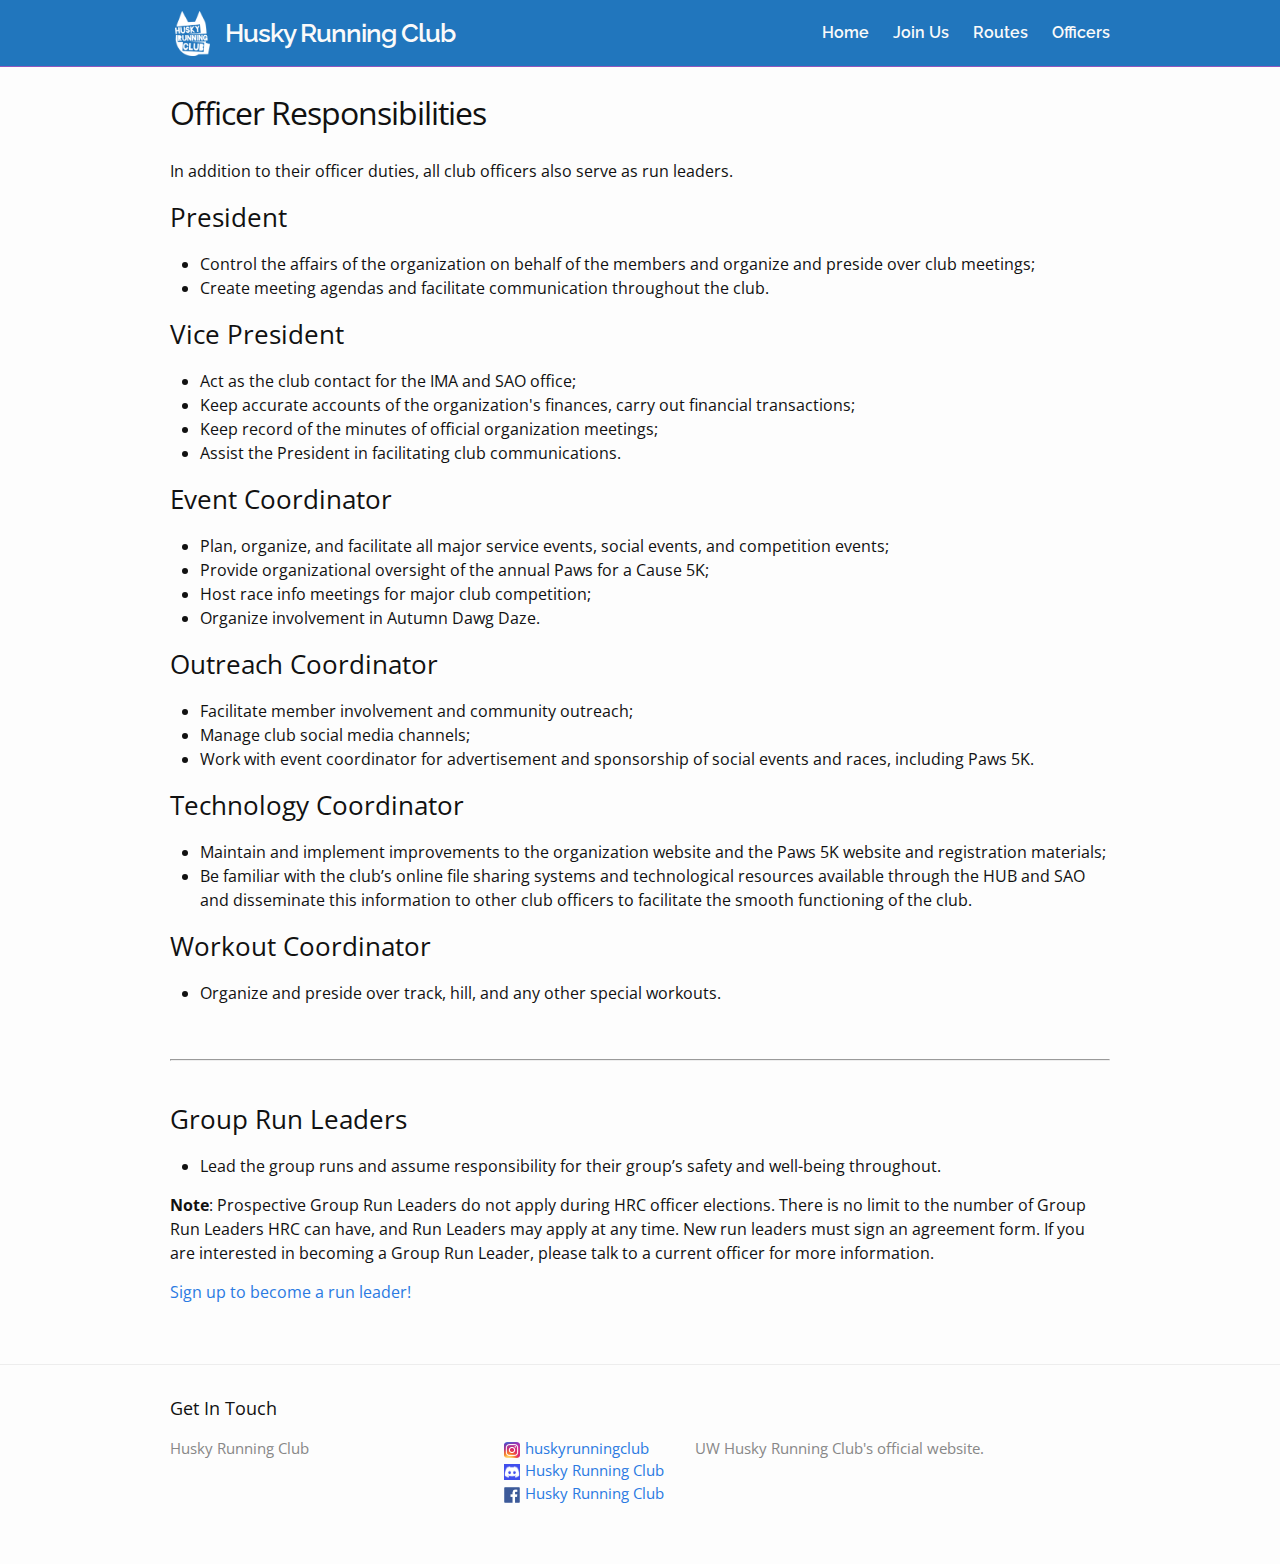
<file: officers/responsibilities.html>
<!DOCTYPE html>
<html lang="en">

  
<!-- Mirrored from dawgs.run/officers/responsibilities.html by HTTrack Website Copier/3.x [XR&CO'2014], Wed, 13 Aug 2025 01:45:24 GMT -->
<!-- Added by HTTrack --><meta http-equiv="content-type" content="text/html;charset=utf-8" /><!-- /Added by HTTrack -->
<head>
  <meta charset="utf-8">
  <meta http-equiv="X-UA-Compatible" content="IE=edge">
  <meta name="viewport" content="width=device-width, initial-scale=1">

  <title>Officer Responsibilities | Husky Running Club</title>
  <meta name="description" content="UW Husky Running Club&#39;s official website.">

  
  
  <link rel="stylesheet" href="../assets/main.css">
  <link rel="canonical" href="responsibilities.html">
  <link rel="alternate" type="application/rss+xml" title="Husky Running Club" href="../feed.xml">
  <link rel="stylesheet" href="../css/custom.css">
  <link rel="stylesheet" href="../css/simplegrid.css">
  <link href="https://fonts.googleapis.com/css?family=Open+Sans:400,700|Raleway:600" rel="stylesheet">
  <link rel="icon" type="image/x-icon" href="../assets/logo_white.png">

  
</head>


  <body>

    <header class="site-header" role="banner">

  <div class="wrapper">

    
    
    <div>
      <a href="../index.html">
        <div style="float:left;">
          <img src="../assets/logo_white.png" style="width: 35px; margin: 6px 15px 10px 5px;" />
        </div>
        <div>
          <span class="site-title">Husky Running Club</span>
        </div>
      </a>
    </div>

    <nav class="site-nav">
      <span class="menu-icon" onclick="">
        <svg viewBox="0 0 18 15" width="18px" height="15px">
          <path fill="#424242" d="M18,1.484c0,0.82-0.665,1.484-1.484,1.484H1.484C0.665,2.969,0,2.304,0,1.484l0,0C0,0.665,0.665,0,1.484,0 h15.031C17.335,0,18,0.665,18,1.484L18,1.484z"/>
          <path fill="#424242" d="M18,7.516C18,8.335,17.335,9,16.516,9H1.484C0.665,9,0,8.335,0,7.516l0,0c0-0.82,0.665-1.484,1.484-1.484 h15.031C17.335,6.031,18,6.696,18,7.516L18,7.516z"/>
          <path fill="#424242" d="M18,13.516C18,14.335,17.335,15,16.516,15H1.484C0.665,15,0,14.335,0,13.516l0,0 c0-0.82,0.665-1.484,1.484-1.484h15.031C17.335,12.031,18,12.696,18,13.516L18,13.516z"/>
        </svg>
      </span>

      <div class="trigger">
        <a class="page-link" href="../index.html">Home</a>
        
        
        <a class="page-link" href="../join_us/index.html">Join Us</a>
        
        
        
        
        
        
        
        <a class="page-link" href="../routes/index.html">Routes</a>
        
        
        
        <a class="page-link" href="index.html">Officers</a>
        
        
        
        
        
        
        
        
        
        
        
        
        
        
        
        
        
        
      </div>
    </nav>

  </div>

</header>


    <main class="page-content" aria-label="Content">
      <div class="wrapper">
        <article class="post">

  
  <header class="post-header">
    <h1 class="post-title">Officer Responsibilities</h1>
  </header>
  

  <div class="post-content">
    <p>In addition to their officer duties, all club officers also serve as run leaders.</p>

<h3 id="president">President</h3>
<ul>
  <li>Control the affairs of the organization on behalf of the members and organize and preside over club meetings;</li>
  <li>Create meeting agendas and facilitate communication throughout the club.</li>
</ul>

<h3 id="vice-president">Vice President</h3>

<ul>
  <li>Act as the club contact for the IMA and SAO office;</li>
  <li>Keep accurate accounts of the organization's finances, carry out financial transactions;</li>
  <li>Keep record of the minutes of official organization meetings;</li>
  <li>Assist the President in facilitating club communications.</li>
</ul>

<h3 id="event-coordinator">Event Coordinator</h3>
<ul>
  <li>Plan, organize, and facilitate all major service events, social events, and competition events;</li>
  <li>Provide organizational oversight of the annual Paws for a Cause 5K;</li>
  <li>Host race info meetings for major club competition;</li>
  <li>Organize involvement in Autumn Dawg Daze.</li>
</ul>

<h3 id="outreach-coordinator">Outreach Coordinator</h3>
<ul>
  <li>Facilitate member involvement and community outreach;</li>
  <li>Manage club social media channels;</li>
  <li>Work with event coordinator for advertisement and sponsorship of social events and races, including Paws 5K.</li>
</ul>

<h3 id="technology-coordinator">Technology Coordinator</h3>

<ul>
  <li>Maintain and implement improvements to the organization website and the Paws 5K website and registration materials;</li>
  <li>Be familiar with the club’s online file sharing systems and technological resources available through the HUB and SAO and disseminate this information to other club officers to facilitate the smooth functioning of the club.</li>
</ul>

<h3 id="workout-coordinator">Workout Coordinator</h3>
<ul>
  <li>Organize and preside over track, hill, and any other special workouts.</li>
</ul>

<p><br /></p>
<hr />

<p><br /></p>

<p><a name="run_leaders"></a></p>
<h3 id="group-run-leaders">Group Run Leaders</h3>

<ul>
  <li>Lead the group runs and assume responsibility for their group’s safety and well-being throughout.</li>
</ul>

<p><strong>Note</strong>: Prospective Group Run Leaders do not apply during HRC officer elections. There is no limit to the number of Group Run Leaders HRC can have, and Run Leaders may apply at any time. New run leaders must sign an agreement form. If you are interested in becoming a Group Run Leader, please talk to a current officer for more information.</p>

<p><a href="https://docs.google.com/forms/d/e/1FAIpQLScrplr74oHLR1loDUJbrC8wTtPowh5GdsevIWIxcZuqoNGfow/viewform?usp=sf_link" target="_blank">Sign up to become a run leader!</a></p>

  </div>

</article>

      </div>
    </main>

    <footer class="site-footer">

  <div class="wrapper">

    <h2 class="footer-heading">
      
      Get In Touch
      </h2>

      <div class="footer-cl-wrapper">
        <div class="footer-cl footer-cl-1">
          <ul class="contact-list">
            <li>
              
              Husky Running Club
              
            </li>
            
          </ul>
        </div>

        <div class="footer-cl footer-cl-2">
          <ul class="social-media-list">

            
            <a href="https://www.instagram.com/huskyrunningclub/">
              <div style="float:left;">
                <img src="../assets/instagram.png" style="width: 16px; height: 16px; margin-right: 5px" />
              </div>
              <div>
                <span class="username">huskyrunningclub</span>
              </div>
            </a>
            

            <a href="https://discord.com/invite/QkTvC542Cs">
              <div style="float:left;">
                <img src="../assets/discord.png" style="width: 16px; height: 16px; margin-right: 5px" />
              </div>
              <div>
                <span class="username">Husky Running Club</span>
              </div>
            </a>

              
              <a href="https://www.facebook.com/groups/337109716972042/">
                <div style="float:left;">
                  <img src="../assets/facebook.png" style="width: 16px; height: 16px; margin-right: 5px" />
                </div>
                <div>
                  <span class="username">Husky Running Club</span>
                </div>
              </a>
              

          </ul>
        </div>

        <div class="footer-cl footer-cl-3">
          <p>UW Husky Running Club&#39;s official website.
</p>
        </div>
      </div>

    </div>

  </footer>


  </body>


<!-- Mirrored from dawgs.run/officers/responsibilities.html by HTTrack Website Copier/3.x [XR&CO'2014], Wed, 13 Aug 2025 01:45:24 GMT -->
</html>
</file>
<file: assets/main.css>
body,h1,h2,h3,h4,h5,h6,p,blockquote,pre,hr,dl,dd,ol,ul,figure{margin:0;padding:0}body{font:400 16px/1.5 "Open Sans","Helvetica Neue",Helvetica,Arial,sans-serif;color:#111;background-color:#fdfdfd;-webkit-text-size-adjust:100%;-webkit-font-feature-settings:"kern" 1;-moz-font-feature-settings:"kern" 1;-o-font-feature-settings:"kern" 1;font-feature-settings:"kern" 1;font-kerning:normal}h1,h2,h3,h4,h5,h6,p,blockquote,pre,ul,ol,dl,figure,.highlight{margin-bottom:15px}img{max-width:100%;vertical-align:middle}figure>img{display:block}figcaption{font-size:14px}ul,ol{margin-left:30px}li>ul,li>ol{margin-bottom:0}h1,h2,h3,h4,h5,h6{font-weight:400}a{color:#2a7ae2;text-decoration:none}a:visited{color:#1756a9}a:hover{color:#111;text-decoration:underline}blockquote{color:#878787;border-left:4px solid #ededed;padding-left:15px;font-size:18px;letter-spacing:-1px;font-style:italic}blockquote>:last-child{margin-bottom:0}pre,code{font-size:15px;border:1px solid #ededed;border-radius:3px;background-color:#eef}code{padding:1px 5px}pre{padding:8px 12px;overflow-x:auto}pre>code{border:0;padding-right:0;padding-left:0}.wrapper{max-width:-webkit-calc(1000px - (30px * 2));max-width:calc(1000px - (30px * 2));margin-right:auto;margin-left:auto;padding-right:30px;padding-left:30px}@media screen and (max-width: 800px){.wrapper{max-width:-webkit-calc(1000px - (30px));max-width:calc(1000px - (30px));padding-right:15px;padding-left:15px}}.wrapper:after,.footer-cl-wrapper:after{content:"";display:table;clear:both}.icon>svg{display:inline-block;vertical-align:middle}.icon>svg path{fill:#878787}.site-header{border-top:5px solid #2176bd;border-bottom:1px solid #8f58bf;min-height:56px;background-color:#2176bd;position:relative}.site-title{font-size:26px;font-weight:600;line-height:56px;letter-spacing:-1px;margin-bottom:0;float:left;color:#fafafa;font-family:"Raleway", sans-serif}.site-title,.site-title:visited{color:#fafafa}.site-nav{float:right;line-height:56px;font-weight:600;font-family:"Raleway", sans-serif}.site-nav .menu-icon{display:none}.site-nav .page-link{color:#fafafa;line-height:1.5}.site-nav .page-link:not(:last-child){margin-right:20px}@media screen and (max-width: 600px){.site-nav{position:absolute;top:9px;right:15px;background-color:#fdfdfd;border:1px solid #ededed;border-radius:5px;text-align:right}.site-nav .menu-icon{display:block;float:right;width:36px;height:26px;line-height:0;padding-top:10px;text-align:center}.site-nav .menu-icon>svg path{fill:#474747}.site-nav .trigger{clear:both;display:none;background-color:#683892}.site-nav:hover .trigger{display:block;padding-bottom:5px}.site-nav .page-link{display:block;padding:5px 10px;margin-left:20px}.site-nav .page-link:not(:last-child){margin-right:0}}.site-footer{border-top:1px solid #ededed;padding:30px 0}.footer-heading{font-size:18px;margin-bottom:15px}.contact-list,.social-media-list{list-style:none;margin-left:0}.footer-cl-wrapper{font-size:15px;color:#878787;margin-left:-15px}.footer-cl{float:left;margin-bottom:15px;padding-left:15px}.footer-cl-1{width:-webkit-calc(35% - (30px / 2));width:calc(35% - (30px / 2))}.footer-cl-2{width:-webkit-calc(20% - (30px / 2));width:calc(20% - (30px / 2))}.footer-cl-3{width:-webkit-calc(45% - (30px / 2));width:calc(45% - (30px / 2))}@media screen and (max-width: 800px){.footer-cl-1,.footer-cl-2{width:-webkit-calc(50% - (30px / 2));width:calc(50% - (30px / 2))}.footer-cl-3{width:-webkit-calc(100% - (30px / 2));width:calc(100% - (30px / 2))}}@media screen and (max-width: 600px){.footer-cl{float:none;width:-webkit-calc(100% - (30px / 2));width:calc(100% - (30px / 2))}}.page-content{padding:30px 0}.page-heading{font-size:20px}.post-list{margin-left:0;list-style:none}.post-list>li{margin-bottom:30px}.post-meta{font-size:14px;color:#878787}.post-link{display:block;font-size:24px}.post-header{margin-bottom:30px}.post-title{font-size:32px;letter-spacing:-1px;line-height:1}@media screen and (max-width: 800px){.post-title{font-size:36px}}.post-content{margin-bottom:30px}.post-content h2{font-size:32px}@media screen and (max-width: 800px){.post-content h2{font-size:28px}}.post-content h3{font-size:26px}@media screen and (max-width: 800px){.post-content h3{font-size:22px}}.post-content h4{font-size:20px}@media screen and (max-width: 800px){.post-content h4{font-size:18px}}.highlight{background:#fff}.highlighter-rouge .highlight{background:#eef}.highlight .c{color:#998;font-style:italic}.highlight .err{color:#a61717;background-color:#e3d2d2}.highlight .k{font-weight:bold}.highlight .o{font-weight:bold}.highlight .cm{color:#998;font-style:italic}.highlight .cp{color:#999;font-weight:bold}.highlight .c1{color:#998;font-style:italic}.highlight .cs{color:#999;font-weight:bold;font-style:italic}.highlight .gd{color:#000;background-color:#fdd}.highlight .gd .x{color:#000;background-color:#faa}.highlight .ge{font-style:italic}.highlight .gr{color:#a00}.highlight .gh{color:#999}.highlight .gi{color:#000;background-color:#dfd}.highlight .gi .x{color:#000;background-color:#afa}.highlight .go{color:#888}.highlight .gp{color:#555}.highlight .gs{font-weight:bold}.highlight .gu{color:#aaa}.highlight .gt{color:#a00}.highlight .kc{font-weight:bold}.highlight .kd{font-weight:bold}.highlight .kp{font-weight:bold}.highlight .kr{font-weight:bold}.highlight .kt{color:#458;font-weight:bold}.highlight .m{color:#099}.highlight .s{color:#d14}.highlight .na{color:teal}.highlight .nb{color:#0086B3}.highlight .nc{color:#458;font-weight:bold}.highlight .no{color:teal}.highlight .ni{color:purple}.highlight .ne{color:#900;font-weight:bold}.highlight .nf{color:#900;font-weight:bold}.highlight .nn{color:#555}.highlight .nt{color:navy}.highlight .nv{color:teal}.highlight .ow{font-weight:bold}.highlight .w{color:#bbb}.highlight .mf{color:#099}.highlight .mh{color:#099}.highlight .mi{color:#099}.highlight .mo{color:#099}.highlight .sb{color:#d14}.highlight .sc{color:#d14}.highlight .sd{color:#d14}.highlight .s2{color:#d14}.highlight .se{color:#d14}.highlight .sh{color:#d14}.highlight .si{color:#d14}.highlight .sx{color:#d14}.highlight .sr{color:#009926}.highlight .s1{color:#d14}.highlight .ss{color:#990073}.highlight .bp{color:#999}.highlight .vc{color:teal}.highlight .vg{color:teal}.highlight .vi{color:teal}.highlight .il{color:#099}
</file>
<file: css/custom.css>
.col-half {
  width: 50%;
  display: inline;
}

.row {
  width: 100%
}

.officer-name {
  text-align: center;
  width: 100%;
  font-weight: normal;
  font-size: 16px;
  line-height: 20px;
  padding-top: 5px;
  padding-bottom: 12px;
}

.officer-photo {
  width: 100%;
  border-radius: 5px;
}

.officer-role {

}
</file>
<file: css/simplegrid.css>
/*
  Simple Grid
  Project Page - http://thisisdallas.github.com/Simple-Grid/
  Author - Dallas Bass
  Site - http://dallasbass.com
*/


[class*='grid'],
[class*='col-'],
[class*='mobile-'],
.grid:after {
	-webkit-box-sizing: border-box;
	-moz-box-sizing: border-box;
	box-sizing: border-box;
}

[class*='col-'] {
	float: left;
  	min-height: 1px;
	padding-right: 20px; /* column-space */
}

[class*='col-'] [class*='col-']:last-child {
	padding-right: 0;
}

.grid {
	width: 100%;
	max-width: 1140px;
	min-width: 748px; /* when using padded grid on ipad in portrait mode, width should be viewport-width - padding = (768 - 20) = 748. actually, it should be even smaller to allow for padding of grid containing element */
	margin: 0 auto;
	overflow: hidden;
}

.grid:after {
	content: "";
	display: table;
	clear: both;
}

.grid-pad {
	padding-top: 20px;
	padding-left: 20px; /* grid-space to left */
	padding-right: 0; /* grid-space to right: (grid-space-left - column-space) e.g. 20px-20px=0 */
}

.push-right {
	float: right;
}

/* Content Columns */

.col-1-1 {
	width: 100%;
}
.col-2-3, .col-8-12 {
	width: 66.66%;
}

.col-1-2, .col-6-12 {
	width: 50%;
}

.col-1-3, .col-4-12 {
	width: 33.33%;
}

.col-1-4, .col-3-12 {
	width: 25%;
}

.col-1-5 {
	width: 20%;
}

.col-1-6, .col-2-12 {
	width: 16.667%;
}

.col-1-7 {
	width: 14.28%;
}

.col-1-8 {
	width: 12.5%;
}

.col-1-9 {
	width: 11.1%;
}

.col-1-10 {
	width: 10%;
}

.col-1-11 {
	width: 9.09%;
}

.col-1-12 {
	width: 8.33%
}

/* Layout Columns */

.col-11-12 {
	width: 91.66%
}

.col-10-12 {
	width: 83.333%;
}

.col-9-12 {
	width: 75%;
}

.col-5-12 {
	width: 41.66%;
}

.col-7-12 {
	width: 58.33%
}

/* Pushing blocks */

.push-2-3, .push-8-12 {
	margin-left: 66.66%;
}

.push-1-2, .push-6-12 {
	margin-left: 50%;
}

.push-1-3, .push-4-12 {
	margin-left: 33.33%;
}

.push-1-4, .push-3-12 {
	margin-left: 25%;
}

.push-1-5 {
	margin-left: 20%;
}

.push-1-6, .push-2-12 {
	margin-left: 16.667%;
}

.push-1-7 {
	margin-left: 14.28%;
}

.push-1-8 {
	margin-left: 12.5%;
}

.push-1-9 {
	margin-left: 11.1%;
}

.push-1-10 {
	margin-left: 10%;
}

.push-1-11 {
	margin-left: 9.09%;
}

.push-1-12 {
	margin-left: 8.33%
}

@media handheld, only screen and (max-width: 767px) {
	.grid {
		width: 100%;
		min-width: 0;
		margin-left: 0;
		margin-right: 0;
		padding-left: 0px; /* grid-space to left */
		padding-right: 0px; /* grid-space to right: (grid-space-left - column-space) e.g. 20px-10px=10px */
	}

	[class*='col-'] {
		width: auto;
		float: none;
		margin: 10px 0;
		padding-left: 0;
		padding-right: 10px; /* column-space */
	}

	[class*='col-'] [class*='col-'] {
		padding-right: 0;
	}

	/* Mobile Layout */

	[class*='mobile-col-'] {
		float: left;
		margin: 0 0 10px;
		padding-left: 0;
		padding-right: 10px; /* column-space */
		padding-bottom: 0;
	}

	.mobile-col-1-1 {
		width: 100%;
	}
	.mobile-col-2-3, .mobile-col-8-12 {
		width: 66.66%;
	}

	.mobile-col-1-2, .mobile-col-6-12 {
		width: 50%;
	}

	.mobile-col-1-3, .mobile-col-4-12 {
		width: 33.33%;
	}

	.mobile-col-1-4, .mobile-col-3-12 {
		width: 25%;
	}

	.mobile-col-1-5 {
		width: 20%;
	}

	.mobile-col-1-6, .mobile-col-2-12 {
		width: 16.667%;
	}

	.mobile-col-1-7 {
		width: 14.28%;
	}

	.mobile-col-1-8 {
		width: 12.5%;
	}

	.mobile-col-1-9 {
		width: 11.1%;
	}

	.mobile-col-1-10 {
		width: 10%;
	}

	.mobile-col-1-11 {
		width: 9.09%;
	}

	.mobile-col-1-12 {
		width: 8.33%
	}

	/* Layout Columns */

	.mobile-col-11-12 {
		width: 91.66%
	}

	.mobile-col-10-12 {
		width: 83.333%;
	}

	.mobile-col-9-12 {
		width: 75%;
	}

	.mobile-col-5-12 {
		width: 41.66%;
	}

	.mobile-col-7-12 {
		width: 58.33%
	}

	.hide-on-mobile {
		display: none !important;
		width: 0;
		height: 0;
	}
}
</file>
<file: dawgs.run/assets/main.css>
body,h1,h2,h3,h4,h5,h6,p,blockquote,pre,hr,dl,dd,ol,ul,figure{margin:0;padding:0}body{font:400 16px/1.5 "Open Sans","Helvetica Neue",Helvetica,Arial,sans-serif;color:#111;background-color:#fdfdfd;-webkit-text-size-adjust:100%;-webkit-font-feature-settings:"kern" 1;-moz-font-feature-settings:"kern" 1;-o-font-feature-settings:"kern" 1;font-feature-settings:"kern" 1;font-kerning:normal}h1,h2,h3,h4,h5,h6,p,blockquote,pre,ul,ol,dl,figure,.highlight{margin-bottom:15px}img{max-width:100%;vertical-align:middle}figure>img{display:block}figcaption{font-size:14px}ul,ol{margin-left:30px}li>ul,li>ol{margin-bottom:0}h1,h2,h3,h4,h5,h6{font-weight:400}a{color:#2a7ae2;text-decoration:none}a:visited{color:#1756a9}a:hover{color:#111;text-decoration:underline}blockquote{color:#878787;border-left:4px solid #ededed;padding-left:15px;font-size:18px;letter-spacing:-1px;font-style:italic}blockquote>:last-child{margin-bottom:0}pre,code{font-size:15px;border:1px solid #ededed;border-radius:3px;background-color:#eef}code{padding:1px 5px}pre{padding:8px 12px;overflow-x:auto}pre>code{border:0;padding-right:0;padding-left:0}.wrapper{max-width:-webkit-calc(1000px - (30px * 2));max-width:calc(1000px - (30px * 2));margin-right:auto;margin-left:auto;padding-right:30px;padding-left:30px}@media screen and (max-width: 800px){.wrapper{max-width:-webkit-calc(1000px - (30px));max-width:calc(1000px - (30px));padding-right:15px;padding-left:15px}}.wrapper:after,.footer-cl-wrapper:after{content:"";display:table;clear:both}.icon>svg{display:inline-block;vertical-align:middle}.icon>svg path{fill:#878787}.site-header{border-top:5px solid #2176bd;border-bottom:1px solid #8f58bf;min-height:56px;background-color:#2176bd;position:relative}.site-title{font-size:26px;font-weight:600;line-height:56px;letter-spacing:-1px;margin-bottom:0;float:left;color:#fafafa;font-family:"Raleway", sans-serif}.site-title,.site-title:visited{color:#fafafa}.site-nav{float:right;line-height:56px;font-weight:600;font-family:"Raleway", sans-serif}.site-nav .menu-icon{display:none}.site-nav .page-link{color:#fafafa;line-height:1.5}.site-nav .page-link:not(:last-child){margin-right:20px}@media screen and (max-width: 600px){.site-nav{position:absolute;top:9px;right:15px;background-color:#fdfdfd;border:1px solid #ededed;border-radius:5px;text-align:right}.site-nav .menu-icon{display:block;float:right;width:36px;height:26px;line-height:0;padding-top:10px;text-align:center}.site-nav .menu-icon>svg path{fill:#474747}.site-nav .trigger{clear:both;display:none;background-color:#683892}.site-nav:hover .trigger{display:block;padding-bottom:5px}.site-nav .page-link{display:block;padding:5px 10px;margin-left:20px}.site-nav .page-link:not(:last-child){margin-right:0}}.site-footer{border-top:1px solid #ededed;padding:30px 0}.footer-heading{font-size:18px;margin-bottom:15px}.contact-list,.social-media-list{list-style:none;margin-left:0}.footer-cl-wrapper{font-size:15px;color:#878787;margin-left:-15px}.footer-cl{float:left;margin-bottom:15px;padding-left:15px}.footer-cl-1{width:-webkit-calc(35% - (30px / 2));width:calc(35% - (30px / 2))}.footer-cl-2{width:-webkit-calc(20% - (30px / 2));width:calc(20% - (30px / 2))}.footer-cl-3{width:-webkit-calc(45% - (30px / 2));width:calc(45% - (30px / 2))}@media screen and (max-width: 800px){.footer-cl-1,.footer-cl-2{width:-webkit-calc(50% - (30px / 2));width:calc(50% - (30px / 2))}.footer-cl-3{width:-webkit-calc(100% - (30px / 2));width:calc(100% - (30px / 2))}}@media screen and (max-width: 600px){.footer-cl{float:none;width:-webkit-calc(100% - (30px / 2));width:calc(100% - (30px / 2))}}.page-content{padding:30px 0}.page-heading{font-size:20px}.post-list{margin-left:0;list-style:none}.post-list>li{margin-bottom:30px}.post-meta{font-size:14px;color:#878787}.post-link{display:block;font-size:24px}.post-header{margin-bottom:30px}.post-title{font-size:32px;letter-spacing:-1px;line-height:1}@media screen and (max-width: 800px){.post-title{font-size:36px}}.post-content{margin-bottom:30px}.post-content h2{font-size:32px}@media screen and (max-width: 800px){.post-content h2{font-size:28px}}.post-content h3{font-size:26px}@media screen and (max-width: 800px){.post-content h3{font-size:22px}}.post-content h4{font-size:20px}@media screen and (max-width: 800px){.post-content h4{font-size:18px}}.highlight{background:#fff}.highlighter-rouge .highlight{background:#eef}.highlight .c{color:#998;font-style:italic}.highlight .err{color:#a61717;background-color:#e3d2d2}.highlight .k{font-weight:bold}.highlight .o{font-weight:bold}.highlight .cm{color:#998;font-style:italic}.highlight .cp{color:#999;font-weight:bold}.highlight .c1{color:#998;font-style:italic}.highlight .cs{color:#999;font-weight:bold;font-style:italic}.highlight .gd{color:#000;background-color:#fdd}.highlight .gd .x{color:#000;background-color:#faa}.highlight .ge{font-style:italic}.highlight .gr{color:#a00}.highlight .gh{color:#999}.highlight .gi{color:#000;background-color:#dfd}.highlight .gi .x{color:#000;background-color:#afa}.highlight .go{color:#888}.highlight .gp{color:#555}.highlight .gs{font-weight:bold}.highlight .gu{color:#aaa}.highlight .gt{color:#a00}.highlight .kc{font-weight:bold}.highlight .kd{font-weight:bold}.highlight .kp{font-weight:bold}.highlight .kr{font-weight:bold}.highlight .kt{color:#458;font-weight:bold}.highlight .m{color:#099}.highlight .s{color:#d14}.highlight .na{color:teal}.highlight .nb{color:#0086B3}.highlight .nc{color:#458;font-weight:bold}.highlight .no{color:teal}.highlight .ni{color:purple}.highlight .ne{color:#900;font-weight:bold}.highlight .nf{color:#900;font-weight:bold}.highlight .nn{color:#555}.highlight .nt{color:navy}.highlight .nv{color:teal}.highlight .ow{font-weight:bold}.highlight .w{color:#bbb}.highlight .mf{color:#099}.highlight .mh{color:#099}.highlight .mi{color:#099}.highlight .mo{color:#099}.highlight .sb{color:#d14}.highlight .sc{color:#d14}.highlight .sd{color:#d14}.highlight .s2{color:#d14}.highlight .se{color:#d14}.highlight .sh{color:#d14}.highlight .si{color:#d14}.highlight .sx{color:#d14}.highlight .sr{color:#009926}.highlight .s1{color:#d14}.highlight .ss{color:#990073}.highlight .bp{color:#999}.highlight .vc{color:teal}.highlight .vg{color:teal}.highlight .vi{color:teal}.highlight .il{color:#099}
</file>
<file: dawgs.run/css/custom.css>
.col-half {
  width: 50%;
  display: inline;
}

.row {
  width: 100%
}

.officer-name {
  text-align: center;
  width: 100%;
  font-weight: normal;
  font-size: 16px;
  line-height: 20px;
  padding-top: 5px;
  padding-bottom: 12px;
}

.officer-photo {
  width: 100%;
  border-radius: 5px;
}

.officer-role {

}
</file>
<file: dawgs.run/css/simplegrid.css>
/*
  Simple Grid
  Project Page - http://thisisdallas.github.com/Simple-Grid/
  Author - Dallas Bass
  Site - http://dallasbass.com
*/


[class*='grid'],
[class*='col-'],
[class*='mobile-'],
.grid:after {
	-webkit-box-sizing: border-box;
	-moz-box-sizing: border-box;
	box-sizing: border-box;
}

[class*='col-'] {
	float: left;
  	min-height: 1px;
	padding-right: 20px; /* column-space */
}

[class*='col-'] [class*='col-']:last-child {
	padding-right: 0;
}

.grid {
	width: 100%;
	max-width: 1140px;
	min-width: 748px; /* when using padded grid on ipad in portrait mode, width should be viewport-width - padding = (768 - 20) = 748. actually, it should be even smaller to allow for padding of grid containing element */
	margin: 0 auto;
	overflow: hidden;
}

.grid:after {
	content: "";
	display: table;
	clear: both;
}

.grid-pad {
	padding-top: 20px;
	padding-left: 20px; /* grid-space to left */
	padding-right: 0; /* grid-space to right: (grid-space-left - column-space) e.g. 20px-20px=0 */
}

.push-right {
	float: right;
}

/* Content Columns */

.col-1-1 {
	width: 100%;
}
.col-2-3, .col-8-12 {
	width: 66.66%;
}

.col-1-2, .col-6-12 {
	width: 50%;
}

.col-1-3, .col-4-12 {
	width: 33.33%;
}

.col-1-4, .col-3-12 {
	width: 25%;
}

.col-1-5 {
	width: 20%;
}

.col-1-6, .col-2-12 {
	width: 16.667%;
}

.col-1-7 {
	width: 14.28%;
}

.col-1-8 {
	width: 12.5%;
}

.col-1-9 {
	width: 11.1%;
}

.col-1-10 {
	width: 10%;
}

.col-1-11 {
	width: 9.09%;
}

.col-1-12 {
	width: 8.33%
}

/* Layout Columns */

.col-11-12 {
	width: 91.66%
}

.col-10-12 {
	width: 83.333%;
}

.col-9-12 {
	width: 75%;
}

.col-5-12 {
	width: 41.66%;
}

.col-7-12 {
	width: 58.33%
}

/* Pushing blocks */

.push-2-3, .push-8-12 {
	margin-left: 66.66%;
}

.push-1-2, .push-6-12 {
	margin-left: 50%;
}

.push-1-3, .push-4-12 {
	margin-left: 33.33%;
}

.push-1-4, .push-3-12 {
	margin-left: 25%;
}

.push-1-5 {
	margin-left: 20%;
}

.push-1-6, .push-2-12 {
	margin-left: 16.667%;
}

.push-1-7 {
	margin-left: 14.28%;
}

.push-1-8 {
	margin-left: 12.5%;
}

.push-1-9 {
	margin-left: 11.1%;
}

.push-1-10 {
	margin-left: 10%;
}

.push-1-11 {
	margin-left: 9.09%;
}

.push-1-12 {
	margin-left: 8.33%
}

@media handheld, only screen and (max-width: 767px) {
	.grid {
		width: 100%;
		min-width: 0;
		margin-left: 0;
		margin-right: 0;
		padding-left: 0px; /* grid-space to left */
		padding-right: 0px; /* grid-space to right: (grid-space-left - column-space) e.g. 20px-10px=10px */
	}

	[class*='col-'] {
		width: auto;
		float: none;
		margin: 10px 0;
		padding-left: 0;
		padding-right: 10px; /* column-space */
	}

	[class*='col-'] [class*='col-'] {
		padding-right: 0;
	}

	/* Mobile Layout */

	[class*='mobile-col-'] {
		float: left;
		margin: 0 0 10px;
		padding-left: 0;
		padding-right: 10px; /* column-space */
		padding-bottom: 0;
	}

	.mobile-col-1-1 {
		width: 100%;
	}
	.mobile-col-2-3, .mobile-col-8-12 {
		width: 66.66%;
	}

	.mobile-col-1-2, .mobile-col-6-12 {
		width: 50%;
	}

	.mobile-col-1-3, .mobile-col-4-12 {
		width: 33.33%;
	}

	.mobile-col-1-4, .mobile-col-3-12 {
		width: 25%;
	}

	.mobile-col-1-5 {
		width: 20%;
	}

	.mobile-col-1-6, .mobile-col-2-12 {
		width: 16.667%;
	}

	.mobile-col-1-7 {
		width: 14.28%;
	}

	.mobile-col-1-8 {
		width: 12.5%;
	}

	.mobile-col-1-9 {
		width: 11.1%;
	}

	.mobile-col-1-10 {
		width: 10%;
	}

	.mobile-col-1-11 {
		width: 9.09%;
	}

	.mobile-col-1-12 {
		width: 8.33%
	}

	/* Layout Columns */

	.mobile-col-11-12 {
		width: 91.66%
	}

	.mobile-col-10-12 {
		width: 83.333%;
	}

	.mobile-col-9-12 {
		width: 75%;
	}

	.mobile-col-5-12 {
		width: 41.66%;
	}

	.mobile-col-7-12 {
		width: 58.33%
	}

	.hide-on-mobile {
		display: none !important;
		width: 0;
		height: 0;
	}
}
</file>
<file: ODU RUN CLUB SITE/dawgs.run/assets/main.css>
body,h1,h2,h3,h4,h5,h6,p,blockquote,pre,hr,dl,dd,ol,ul,figure{margin:0;padding:0}body{font:400 16px/1.5 "Open Sans","Helvetica Neue",Helvetica,Arial,sans-serif;color:#111;background-color:#fdfdfd;-webkit-text-size-adjust:100%;-webkit-font-feature-settings:"kern" 1;-moz-font-feature-settings:"kern" 1;-o-font-feature-settings:"kern" 1;font-feature-settings:"kern" 1;font-kerning:normal}h1,h2,h3,h4,h5,h6,p,blockquote,pre,ul,ol,dl,figure,.highlight{margin-bottom:15px}img{max-width:100%;vertical-align:middle}figure>img{display:block}figcaption{font-size:14px}ul,ol{margin-left:30px}li>ul,li>ol{margin-bottom:0}h1,h2,h3,h4,h5,h6{font-weight:400}a{color:#2a7ae2;text-decoration:none}a:visited{color:#1756a9}a:hover{color:#111;text-decoration:underline}blockquote{color:#878787;border-left:4px solid #ededed;padding-left:15px;font-size:18px;letter-spacing:-1px;font-style:italic}blockquote>:last-child{margin-bottom:0}pre,code{font-size:15px;border:1px solid #ededed;border-radius:3px;background-color:#eef}code{padding:1px 5px}pre{padding:8px 12px;overflow-x:auto}pre>code{border:0;padding-right:0;padding-left:0}.wrapper{max-width:-webkit-calc(1000px - (30px * 2));max-width:calc(1000px - (30px * 2));margin-right:auto;margin-left:auto;padding-right:30px;padding-left:30px}@media screen and (max-width: 800px){.wrapper{max-width:-webkit-calc(1000px - (30px));max-width:calc(1000px - (30px));padding-right:15px;padding-left:15px}}.wrapper:after,.footer-cl-wrapper:after{content:"";display:table;clear:both}.icon>svg{display:inline-block;vertical-align:middle}.icon>svg path{fill:#878787}.site-header{border-top:5px solid #2176bd;border-bottom:1px solid #8f58bf;min-height:56px;background-color:#2176bd;position:relative}.site-title{font-size:26px;font-weight:600;line-height:56px;letter-spacing:-1px;margin-bottom:0;float:left;color:#fafafa;font-family:"Raleway", sans-serif}.site-title,.site-title:visited{color:#fafafa}.site-nav{float:right;line-height:56px;font-weight:600;font-family:"Raleway", sans-serif}.site-nav .menu-icon{display:none}.site-nav .page-link{color:#fafafa;line-height:1.5}.site-nav .page-link:not(:last-child){margin-right:20px}@media screen and (max-width: 600px){.site-nav{position:absolute;top:9px;right:15px;background-color:#fdfdfd;border:1px solid #ededed;border-radius:5px;text-align:right}.site-nav .menu-icon{display:block;float:right;width:36px;height:26px;line-height:0;padding-top:10px;text-align:center}.site-nav .menu-icon>svg path{fill:#474747}.site-nav .trigger{clear:both;display:none;background-color:#683892}.site-nav:hover .trigger{display:block;padding-bottom:5px}.site-nav .page-link{display:block;padding:5px 10px;margin-left:20px}.site-nav .page-link:not(:last-child){margin-right:0}}.site-footer{border-top:1px solid #ededed;padding:30px 0}.footer-heading{font-size:18px;margin-bottom:15px}.contact-list,.social-media-list{list-style:none;margin-left:0}.footer-cl-wrapper{font-size:15px;color:#878787;margin-left:-15px}.footer-cl{float:left;margin-bottom:15px;padding-left:15px}.footer-cl-1{width:-webkit-calc(35% - (30px / 2));width:calc(35% - (30px / 2))}.footer-cl-2{width:-webkit-calc(20% - (30px / 2));width:calc(20% - (30px / 2))}.footer-cl-3{width:-webkit-calc(45% - (30px / 2));width:calc(45% - (30px / 2))}@media screen and (max-width: 800px){.footer-cl-1,.footer-cl-2{width:-webkit-calc(50% - (30px / 2));width:calc(50% - (30px / 2))}.footer-cl-3{width:-webkit-calc(100% - (30px / 2));width:calc(100% - (30px / 2))}}@media screen and (max-width: 600px){.footer-cl{float:none;width:-webkit-calc(100% - (30px / 2));width:calc(100% - (30px / 2))}}.page-content{padding:30px 0}.page-heading{font-size:20px}.post-list{margin-left:0;list-style:none}.post-list>li{margin-bottom:30px}.post-meta{font-size:14px;color:#878787}.post-link{display:block;font-size:24px}.post-header{margin-bottom:30px}.post-title{font-size:32px;letter-spacing:-1px;line-height:1}@media screen and (max-width: 800px){.post-title{font-size:36px}}.post-content{margin-bottom:30px}.post-content h2{font-size:32px}@media screen and (max-width: 800px){.post-content h2{font-size:28px}}.post-content h3{font-size:26px}@media screen and (max-width: 800px){.post-content h3{font-size:22px}}.post-content h4{font-size:20px}@media screen and (max-width: 800px){.post-content h4{font-size:18px}}.highlight{background:#fff}.highlighter-rouge .highlight{background:#eef}.highlight .c{color:#998;font-style:italic}.highlight .err{color:#a61717;background-color:#e3d2d2}.highlight .k{font-weight:bold}.highlight .o{font-weight:bold}.highlight .cm{color:#998;font-style:italic}.highlight .cp{color:#999;font-weight:bold}.highlight .c1{color:#998;font-style:italic}.highlight .cs{color:#999;font-weight:bold;font-style:italic}.highlight .gd{color:#000;background-color:#fdd}.highlight .gd .x{color:#000;background-color:#faa}.highlight .ge{font-style:italic}.highlight .gr{color:#a00}.highlight .gh{color:#999}.highlight .gi{color:#000;background-color:#dfd}.highlight .gi .x{color:#000;background-color:#afa}.highlight .go{color:#888}.highlight .gp{color:#555}.highlight .gs{font-weight:bold}.highlight .gu{color:#aaa}.highlight .gt{color:#a00}.highlight .kc{font-weight:bold}.highlight .kd{font-weight:bold}.highlight .kp{font-weight:bold}.highlight .kr{font-weight:bold}.highlight .kt{color:#458;font-weight:bold}.highlight .m{color:#099}.highlight .s{color:#d14}.highlight .na{color:teal}.highlight .nb{color:#0086B3}.highlight .nc{color:#458;font-weight:bold}.highlight .no{color:teal}.highlight .ni{color:purple}.highlight .ne{color:#900;font-weight:bold}.highlight .nf{color:#900;font-weight:bold}.highlight .nn{color:#555}.highlight .nt{color:navy}.highlight .nv{color:teal}.highlight .ow{font-weight:bold}.highlight .w{color:#bbb}.highlight .mf{color:#099}.highlight .mh{color:#099}.highlight .mi{color:#099}.highlight .mo{color:#099}.highlight .sb{color:#d14}.highlight .sc{color:#d14}.highlight .sd{color:#d14}.highlight .s2{color:#d14}.highlight .se{color:#d14}.highlight .sh{color:#d14}.highlight .si{color:#d14}.highlight .sx{color:#d14}.highlight .sr{color:#009926}.highlight .s1{color:#d14}.highlight .ss{color:#990073}.highlight .bp{color:#999}.highlight .vc{color:teal}.highlight .vg{color:teal}.highlight .vi{color:teal}.highlight .il{color:#099}
</file>
<file: ODU RUN CLUB SITE/dawgs.run/css/custom.css>
.col-half {
  width: 50%;
  display: inline;
}

.row {
  width: 100%
}

.officer-name {
  text-align: center;
  width: 100%;
  font-weight: normal;
  font-size: 16px;
  line-height: 20px;
  padding-top: 5px;
  padding-bottom: 12px;
}

.officer-photo {
  width: 100%;
  border-radius: 5px;
}

.officer-role {

}
</file>
<file: ODU RUN CLUB SITE/dawgs.run/css/simplegrid.css>
/*
  Simple Grid
  Project Page - http://thisisdallas.github.com/Simple-Grid/
  Author - Dallas Bass
  Site - http://dallasbass.com
*/


[class*='grid'],
[class*='col-'],
[class*='mobile-'],
.grid:after {
	-webkit-box-sizing: border-box;
	-moz-box-sizing: border-box;
	box-sizing: border-box;
}

[class*='col-'] {
	float: left;
  	min-height: 1px;
	padding-right: 20px; /* column-space */
}

[class*='col-'] [class*='col-']:last-child {
	padding-right: 0;
}

.grid {
	width: 100%;
	max-width: 1140px;
	min-width: 748px; /* when using padded grid on ipad in portrait mode, width should be viewport-width - padding = (768 - 20) = 748. actually, it should be even smaller to allow for padding of grid containing element */
	margin: 0 auto;
	overflow: hidden;
}

.grid:after {
	content: "";
	display: table;
	clear: both;
}

.grid-pad {
	padding-top: 20px;
	padding-left: 20px; /* grid-space to left */
	padding-right: 0; /* grid-space to right: (grid-space-left - column-space) e.g. 20px-20px=0 */
}

.push-right {
	float: right;
}

/* Content Columns */

.col-1-1 {
	width: 100%;
}
.col-2-3, .col-8-12 {
	width: 66.66%;
}

.col-1-2, .col-6-12 {
	width: 50%;
}

.col-1-3, .col-4-12 {
	width: 33.33%;
}

.col-1-4, .col-3-12 {
	width: 25%;
}

.col-1-5 {
	width: 20%;
}

.col-1-6, .col-2-12 {
	width: 16.667%;
}

.col-1-7 {
	width: 14.28%;
}

.col-1-8 {
	width: 12.5%;
}

.col-1-9 {
	width: 11.1%;
}

.col-1-10 {
	width: 10%;
}

.col-1-11 {
	width: 9.09%;
}

.col-1-12 {
	width: 8.33%
}

/* Layout Columns */

.col-11-12 {
	width: 91.66%
}

.col-10-12 {
	width: 83.333%;
}

.col-9-12 {
	width: 75%;
}

.col-5-12 {
	width: 41.66%;
}

.col-7-12 {
	width: 58.33%
}

/* Pushing blocks */

.push-2-3, .push-8-12 {
	margin-left: 66.66%;
}

.push-1-2, .push-6-12 {
	margin-left: 50%;
}

.push-1-3, .push-4-12 {
	margin-left: 33.33%;
}

.push-1-4, .push-3-12 {
	margin-left: 25%;
}

.push-1-5 {
	margin-left: 20%;
}

.push-1-6, .push-2-12 {
	margin-left: 16.667%;
}

.push-1-7 {
	margin-left: 14.28%;
}

.push-1-8 {
	margin-left: 12.5%;
}

.push-1-9 {
	margin-left: 11.1%;
}

.push-1-10 {
	margin-left: 10%;
}

.push-1-11 {
	margin-left: 9.09%;
}

.push-1-12 {
	margin-left: 8.33%
}

@media handheld, only screen and (max-width: 767px) {
	.grid {
		width: 100%;
		min-width: 0;
		margin-left: 0;
		margin-right: 0;
		padding-left: 0px; /* grid-space to left */
		padding-right: 0px; /* grid-space to right: (grid-space-left - column-space) e.g. 20px-10px=10px */
	}

	[class*='col-'] {
		width: auto;
		float: none;
		margin: 10px 0;
		padding-left: 0;
		padding-right: 10px; /* column-space */
	}

	[class*='col-'] [class*='col-'] {
		padding-right: 0;
	}

	/* Mobile Layout */

	[class*='mobile-col-'] {
		float: left;
		margin: 0 0 10px;
		padding-left: 0;
		padding-right: 10px; /* column-space */
		padding-bottom: 0;
	}

	.mobile-col-1-1 {
		width: 100%;
	}
	.mobile-col-2-3, .mobile-col-8-12 {
		width: 66.66%;
	}

	.mobile-col-1-2, .mobile-col-6-12 {
		width: 50%;
	}

	.mobile-col-1-3, .mobile-col-4-12 {
		width: 33.33%;
	}

	.mobile-col-1-4, .mobile-col-3-12 {
		width: 25%;
	}

	.mobile-col-1-5 {
		width: 20%;
	}

	.mobile-col-1-6, .mobile-col-2-12 {
		width: 16.667%;
	}

	.mobile-col-1-7 {
		width: 14.28%;
	}

	.mobile-col-1-8 {
		width: 12.5%;
	}

	.mobile-col-1-9 {
		width: 11.1%;
	}

	.mobile-col-1-10 {
		width: 10%;
	}

	.mobile-col-1-11 {
		width: 9.09%;
	}

	.mobile-col-1-12 {
		width: 8.33%
	}

	/* Layout Columns */

	.mobile-col-11-12 {
		width: 91.66%
	}

	.mobile-col-10-12 {
		width: 83.333%;
	}

	.mobile-col-9-12 {
		width: 75%;
	}

	.mobile-col-5-12 {
		width: 41.66%;
	}

	.mobile-col-7-12 {
		width: 58.33%
	}

	.hide-on-mobile {
		display: none !important;
		width: 0;
		height: 0;
	}
}
</file>
